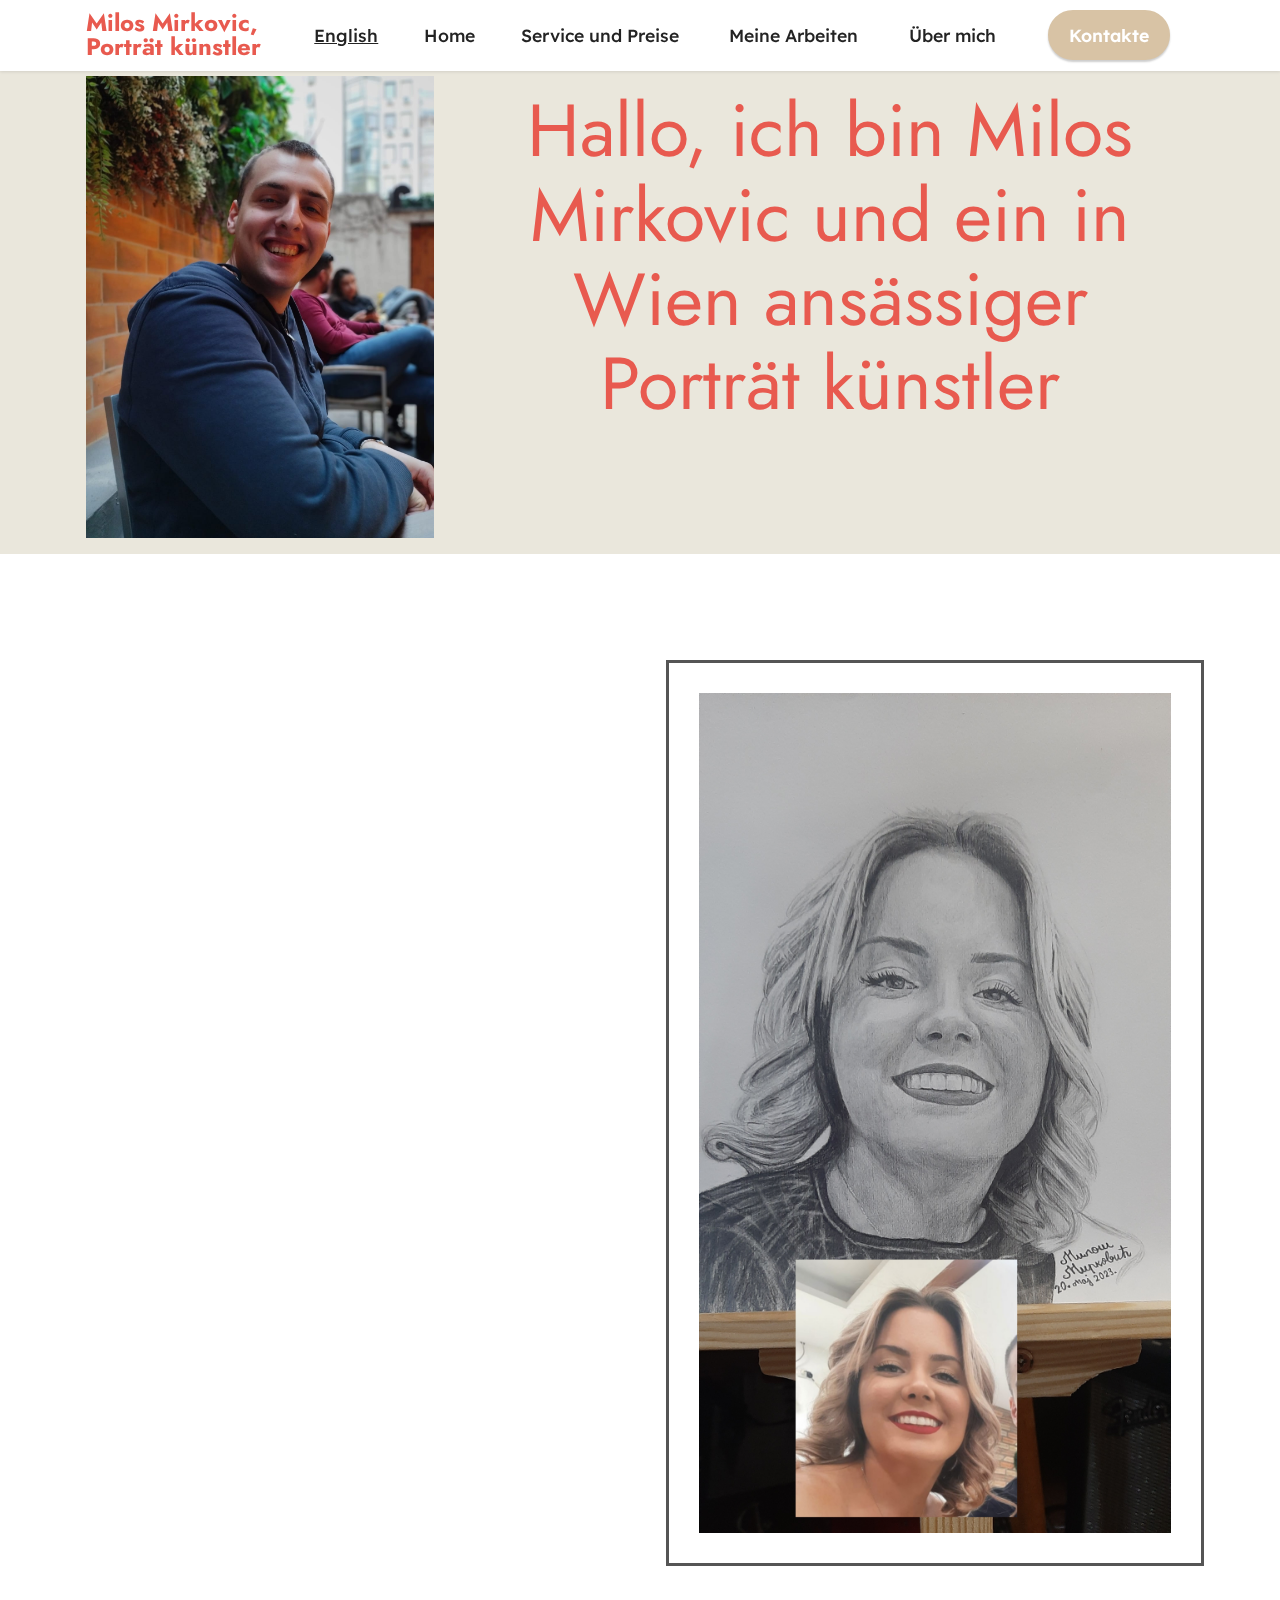
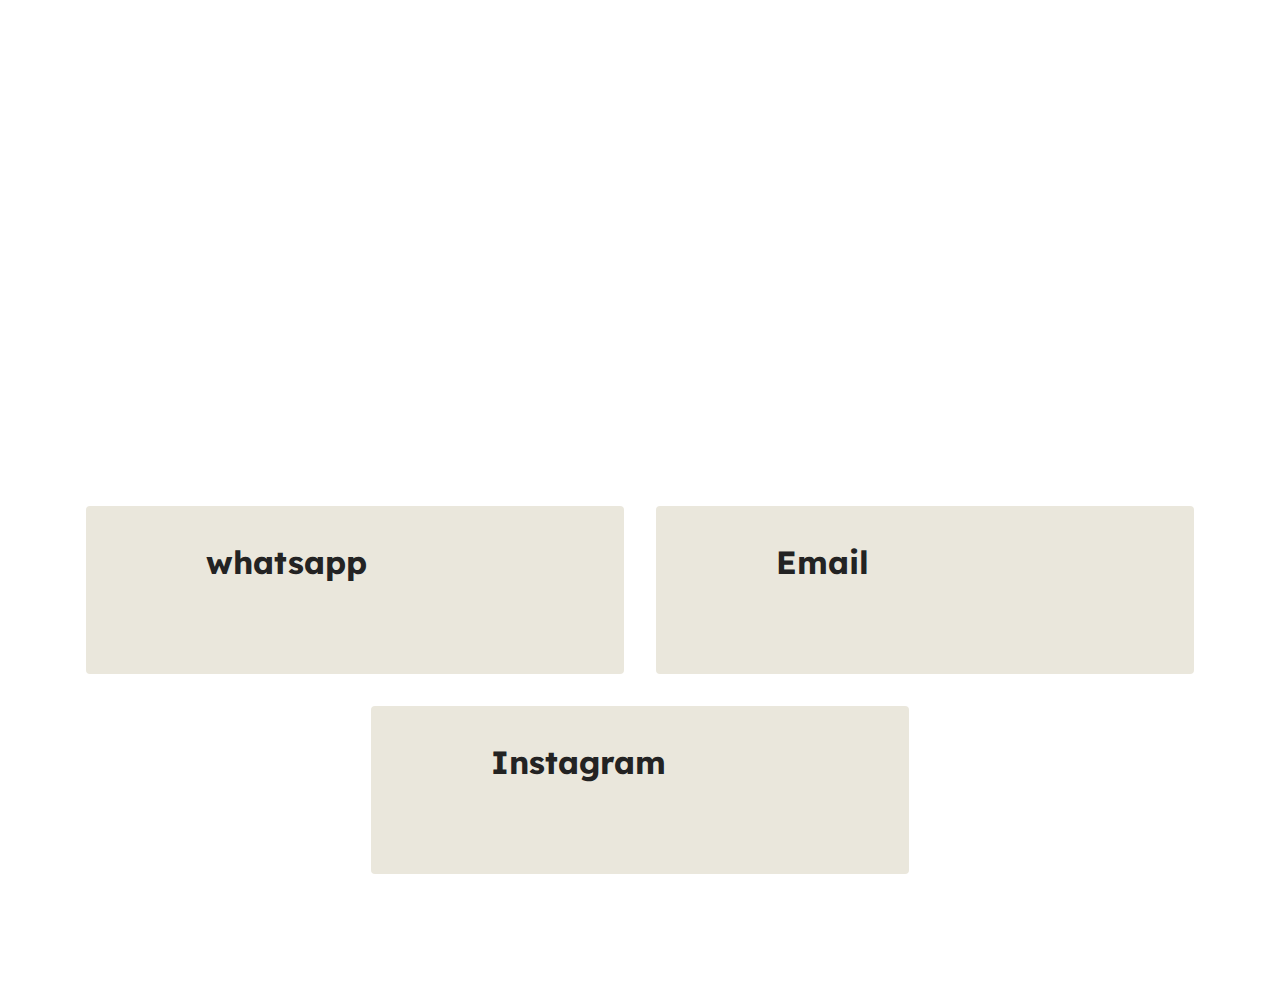
<file: index.html>
<!DOCTYPE html>
<html  >
<head>
  <!-- Site made with Mobirise Website Builder v5.8.4, https://mobirise.com -->
  <meta charset="UTF-8">
  <meta http-equiv="X-UA-Compatible" content="IE=edge">
  <meta name="generator" content="Mobirise v5.8.4, mobirise.com">
  <meta name="viewport" content="width=device-width, initial-scale=1, minimum-scale=1">
  <link rel="shortcut icon" href="assets/images/istockphoto-1008953554-612x612-128x128.png" type="image/x-icon">
  <meta name="description" content="">
  
  
  <title>Milos Portraits</title>
  <link rel="stylesheet" href="assets/web/assets/mobirise-icons2/mobirise2.css">
  <link rel="stylesheet" href="assets/bootstrap/css/bootstrap.min.css">
  <link rel="stylesheet" href="assets/bootstrap/css/bootstrap-grid.min.css">
  <link rel="stylesheet" href="assets/bootstrap/css/bootstrap-reboot.min.css">
  <link rel="stylesheet" href="assets/animatecss/animate.css">
  <link rel="stylesheet" href="assets/dropdown/css/style.css">
  <link rel="stylesheet" href="assets/socicon/css/styles.css">
  <link rel="stylesheet" href="assets/theme/css/style.css">
  <link rel="preload" href="https://fonts.googleapis.com/css?family=Jost:100,200,300,400,500,600,700,800,900,100i,200i,300i,400i,500i,600i,700i,800i,900i&display=swap" as="style" onload="this.onload=null;this.rel='stylesheet'">
  <noscript><link rel="stylesheet" href="https://fonts.googleapis.com/css?family=Jost:100,200,300,400,500,600,700,800,900,100i,200i,300i,400i,500i,600i,700i,800i,900i&display=swap"></noscript>
  <link rel="preload" href="https://fonts.googleapis.com/css?family=Lexend:100,200,300,400,500,600,700,800,900&display=swap" as="style" onload="this.onload=null;this.rel='stylesheet'">
  <noscript><link rel="stylesheet" href="https://fonts.googleapis.com/css?family=Lexend:100,200,300,400,500,600,700,800,900&display=swap"></noscript>
  <link rel="preload" as="style" href="assets/mobirise/css/mbr-additional.css"><link rel="stylesheet" href="assets/mobirise/css/mbr-additional.css" type="text/css">

  
  
  
</head><!-- Google tag (gtag.js) --><script async src="https://www.googletagmanager.com/gtag/js?id=G-HZN643NC78"></script>
<script>
  window.dataLayer = window.dataLayer || [];
  function gtag(){dataLayer.push(arguments);}
  gtag('js', new Date());

  gtag('config', 'G-HZN643NC78');
</script>
<body>
  
  <section data-bs-version="5.1" class="menu menu2 cid-sFF0ciwnEL" once="menu" id="menu2-0">
    
    <nav class="navbar navbar-dropdown navbar-fixed-top navbar-expand-lg">
        <div class="container">
            <div class="navbar-brand">
                
                <span class="navbar-caption-wrap"><a class="navbar-caption text-primary display-7" href="https://milosm2000.github.io/milos-portraits/">Milos Mirkovic, <br>Porträt künstler<br></a></span>
            </div>
            <button class="navbar-toggler" type="button" data-toggle="collapse" data-bs-toggle="collapse" data-target="#navbarSupportedContent" data-bs-target="#navbarSupportedContent" aria-controls="navbarNavAltMarkup" aria-expanded="false" aria-label="Toggle navigation">
                <div class="hamburger">
                    <span></span>
                    <span></span>
                    <span></span>
                    <span></span>
                </div>
            </button>
            <div class="collapse navbar-collapse" id="navbarSupportedContent">
                <ul class="navbar-nav nav-dropdown" data-app-modern-menu="true">
		    <li class="nav-item"><a class="nav-link link text-black text-primary display-4" href="https://milosm2000.github.io/milos-portraits-en/"><u>English</u></a></li>
		    <li class="nav-item"><a class="nav-link link text-black text-primary display-4" href="#top">Home</a></li>
                    <li class="nav-item"><a class="nav-link link text-black text-primary display-4" href="index.html#content5-8">Service und Preise&nbsp;<br></a>
                    </li><li class="nav-item"><a class="nav-link link text-black text-primary display-4" href="index.html#image4-7">Meine Arbeiten&nbsp;<br></a></li><li class="nav-item"><a class="nav-link link text-black text-primary display-4" href="index.html#image1-b">Über mich&nbsp;<br></a></li></ul>
                
                <div class="navbar-buttons mbr-section-btn"><a class="btn btn-secondary display-4" href="index.html#contacts2-8">
                        Kontakte</a></div>
            </div>
        </div>
    </nav>
</section>

	<script src='https://storage.ko-fi.com/cdn/scripts/overlay-widget.js'></script>
<script>
  kofiWidgetOverlay.draw('milosportraits', {
    'type': 'floating-chat',
    'floating-chat.donateButton.text': 'Donate',
    'floating-chat.donateButton.background-color': '#00b9fe',
    'floating-chat.donateButton.text-color': '#fff'
  });
</script>
	
	
<section data-bs-version="5.1" class="header11 cid-sFF0SGinka" id="header11-1">

    

    

    <div class="container">
        <div class="row justify-content-center">
            <div class="col-12 col-md-4 image-wrapper">
                <a href="index.html"><img class="w-100" src="assets/images/img-20230321-wa0011.jpg" alt="Mobirise Website Builder"></a>
            </div>
            <div class="col-12 col-md">
                <div class="text-wrapper text-center">
                    <h1 class="mbr-section-title mbr-fonts-style mb-3 display-1">
                        <strong>
</strong><div><span style="font-size: 73.6px;">Hallo, ich bin Milos Mirkovic und ein in Wien ansässiger Porträt künstler
</span></div><div><span style="font-size: 73.6px;"><br></span></div></h1>
                    
                    
                </div>
            </div>
        </div>
    </div>
</section>

<section data-bs-version="5.1" class="image4 cid-tBLTTgKUDF" id="image4-7">
    

  <!--gallery-->
   
    
<div class="container">
	 <div class="row">
	    <div class="col-12 col-lg-6">
                <div class="image-wrapper">
                    <a href="./gallery/20230520_154355.jpg"><img style="margin: 10px; padding: 30px; border: solid #555" src="./gallery/20230520_154355.jpg" alt="Mobirise Website Builder"></a>
                </div>
            </div>
        </div>
        <div class="row">
	    <div class="col-12 col-lg-6">
                <div class="image-wrapper">
                    <a href="./gallery/20230428_194440.jpg"><img style="margin: 10px; padding: 30px; border: solid #555" src="./gallery/20230428_194440.jpg" alt="Mobirise Website Builder"></a>
                </div>
            </div>
            <div class="col-12 col-lg-6">
                <div class="image-wrapper">
                    <a href="./gallery/IMG_20230419_155510_900.jpg"><img style="margin: 10px; padding: 30px; border: solid #555" src="./gallery/IMG_20230419_155510_900.jpg" alt="Mobirise Website Builder"></a>
                </div>
            </div>
        </div>
	
	 <div class="row">
      	     <div class="col-12 col-lg-6">
                 <div class="image-wrapper">
                     <a href="./gallery/3.jpg"><img style="margin: 10px; padding: 30px; border: solid #555" src="./gallery/3.jpg" alt="Mobirise Website Builder"></a>
                 </div>
             </div>
             <div class="col-12 col-lg-6">
                 <div class="image-wrapper">
                     <a href="./gallery/1.jpg"><img style="margin: 10px; padding: 30px; border: solid #555" src="./gallery/1.jpg" alt="Mobirise Website Builder"></a>
                 </div>
             </div>
         </div>
</div>
  
  <!--gallery-->
</section>

<section data-bs-version="5.1" class="content5 cid-tBMMXRjuVu" id="content5-8">
    
    <div class="container-fluid">
        <div class="row justify-content-center">
            <div class="col-md-12 col-lg-8">
                <h3 class="mbr-section-title mbr-fonts-style mb-4 display-2"><strong>Service und Preise</strong></h3>
                
		    <p class="mbr-text mbr-fonts-style display-7">
        <p class="mbr-text mbr-fonts-style display-7"><strong>**************</strong><br><strong>Eine Vorauszahlung von mindestens 10 Prozent ist erforderlich, der Rest wird bei Abholung des Porträts bezahlt.</strong><br><strong>**************</strong><br><strong>Vorauszahlung und Übergabe des Portraits können nur persönlich in Ottakring (16. Bezirk), Wien, Österreich erfolgen.</strong><br><strong>****************</strong><br><strong>Schreiben Sie mir, wenn Sie Fragen oder Anregungen haben.</strong><br><strong>Ich bin kein deutscher Muttersprachler, sorry wenn ich Rechtschreibfehler habe. Wenn Sie Englisch sprechen, können wir uns auf Englisch verständigen. 😅</strong></p>
    <p class="mbr-text mbr-fonts-style display-7"><strong>************</strong></p>
    <p class="mbr-text mbr-fonts-style display-7">&nbsp;</p>
    <p class="mbr-text mbr-fonts-style display-7">Möchten Sie jemandem ein originelles Geschenk machen?<br>Geben Sie ihm ein realistisches professionelles Porträt!</p>
    <p class="mbr-text mbr-fonts-style display-7">&nbsp;</p>
    <p class="mbr-text mbr-fonts-style display-7">Leistungen und Preise</p>
    <p class="mbr-text mbr-fonts-style display-7">&nbsp;</p>
    <p class="mbr-text mbr-fonts-style display-7">Ich zeichne realistische Porträts mit einem Graphitstift, basierend auf dem Foto, das Sie mir senden. Ich verwende hochwertiges Papier und Bleistifte.</p>
    <p class="mbr-text mbr-fonts-style display-7">&nbsp;</p>
    <p class="mbr-text mbr-fonts-style display-7">Wenn Sie sich entschieden haben, ein Porträt bei mir zu bestellen, ist hier der Ablauf:</p>
    <p class="mbr-text mbr-fonts-style display-7">&nbsp;</p>
    <p class="mbr-text mbr-fonts-style display-7">Ich brauche ein Referenzfoto des Gesichts der Person. <strong>Das Foto muss von guter Qualität sein, da der Realismus der Zeichnung davon abhängt.</strong></p>
    <p class="mbr-text mbr-fonts-style display-7">&nbsp;</p>
    <p class="mbr-text mbr-fonts-style display-7">Preise und Formate:</p>
    <p class="mbr-text mbr-fonts-style display-7">&nbsp;</p>
    <p class="mbr-text mbr-fonts-style display-7"><strong>- A5-Format (14,8 cm x 21 cm), eine Person - 110 EUR - bei zwei bestellen, beträgt der Preis 90 pro Stück !!!!</strong></p>
    <p class="mbr-text mbr-fonts-style display-7">&nbsp;</p>
    <p class="mbr-text mbr-fonts-style display-7"><strong>- A4-Format (21 cm x 29,7 cm), eine Person - 140 EUR - bei Bestellung von zwei Personen beträgt der Preis 110 pro Stück !!!!</strong></p>
    <p class="mbr-text mbr-fonts-style display-7">&nbsp;</p>
    <p class="mbr-text mbr-fonts-style display-7"><strong>- A3-Format (29,7 cm x 42 cm), eine Person - 180 EUR - bei zwei bestellen, beträgt der Preis 150 pro Stück !!!!</strong></p>
    <p class="mbr-text mbr-fonts-style display-7">&nbsp;</p>
    <p class="mbr-text mbr-fonts-style display-7">Bei mehr Zeichnungen können wir einen Rabatt vereinbaren.</p>
    <p class="mbr-text mbr-fonts-style display-7">&nbsp;</p>
    <p class="mbr-text mbr-fonts-style display-7">- Größere Papierformate oder Zeichnungen von mehr als einer Person können ebenfalls arrangiert werden, in diesem Fall wird der Preis auf der Grundlage Ihrer Anfrage berechnet.</p>
    <p class="mbr-text mbr-fonts-style display-7">&nbsp;</p>
    <p class="mbr-text mbr-fonts-style display-7"><strong>Die Produktionszeit beträgt maximal 4 Wochen.</strong></p>
    <p class="mbr-text mbr-fonts-style display-7">&nbsp;</p>
    <p class="mbr-text mbr-fonts-style display-7"><strong>Wenn wir nach der Kommunikation per WhatsApp/E-Mail einen Deal machen. Wir brauchen</strong><br><strong>zweimal persönlich treffen.</strong><br><strong>Einmal für die Vorauszahlung,</strong><br><strong>(danach beginnt die Produktionszeit) und dann einmal zur Übergabe der Zeichnung.</strong></p>
    <p class="mbr-text mbr-fonts-style display-7">&nbsp;</p>
    <p class="mbr-text mbr-fonts-style display-7">Bei Interesse schickt mir eine Nachricht mit dem Referenzfoto per whatsapp<br>(4368120840571) oder senden Sie mir eine E-Mail an mirkovic.milos007(at) gMail dot com und ich werde Sie bald kontaktieren.</p></div></div>
        </div>
    </div>
</section>

<section data-bs-version="5.1" class="image1 cid-sFF75ZhH2d" id="image1-b">
    

    

    <div class="container">
        <div class="row align-items-center">
            <div class="col-12 col-lg-6">
                <div class="image-wrapper">
                    <a href="index.html#image1-b"><img src="assets/images/whatsapp-image-2023-04-18-at-12.59.10-1256x1695.jpeg" alt="Mobirise Website Builder"></a>
                    
                </div>
            </div>
            <div class="col-12 col-lg">
                <div class="text-wrapper">
                    <h3 class="mbr-section-title mbr-fonts-style mb-3 display-2"><strong>Über mich</strong></h3>
                    <p class="mbr-text mbr-fonts-style display-7"><br>Hallo, ich bin ein 23-jähriger Informatikstudent mit Talent und Leidenschaft fürs Zeichnen. Ich zeichne und male seit frühester Kindheit. Vor meinem Informatikstudium war ich viele Jahre Mitglied des Ateliers „Atelje Az“ (https://ateljeaz.blogspot.com/) und habe an verschiedenen Kunstwettbewerben teilgenommen.&nbsp;<br></p>
                </div>
            </div>
        </div>
    </div>
</section>

<section data-bs-version="5.1" class="contacts2 cid-sFF3B84VW8" id="contacts2-8">
    <!---->
    
    
    <div class="container">
        <div class="mbr-section-head">
            <h3 class="mbr-section-title mbr-fonts-style align-center mb-0 display-2"><strong>Meine Kontakte
</strong><div><strong><br></strong></div></h3>
            <h4 class="mbr-section-subtitle mbr-fonts-style align-center mb-0 mt-2 display-5">Schreiben Sie mir auf WhatsApp oder Viber oder senden Sie mir eine E-Mail.
<div><br></div></h4>
        </div>
        <div class="row justify-content-center mt-4">
            <div class="card col-12 col-md-6">
                <div class="card-wrapper">
                    <div class="image-wrapper">
                        <a href="https://wa.me/4368120840571?text="><span class="mbr-iconfont socicon-whatsapp socicon"></span></a>
                    </div>
                    <div class="text-wrapper">
                        <h6 class="card-title mbr-fonts-style mb-1 display-5"><strong>whatsapp</strong></h6>
                        <p class="mbr-text mbr-fonts-style display-7">+43 681 20840571</p>
                    </div>
                </div>
            </div>
            <div class="card col-12 col-md-6">
                <div class="card-wrapper">
                    <div class="image-wrapper">
                        <a href="mailto:mirkovic.milos007@gmail.com"><span class="mbr-iconfont mobi-mbri-letter mobi-mbri"></span></a>
                    </div>
                    <div class="text-wrapper">
                        <h6 class="card-title mbr-fonts-style mb-1 display-5">
                            <strong>Email</strong>
                        </h6>
                        <p class="mbr-text mbr-fonts-style display-7">mirkovic.milos007(ät)gmail.com<br></p>
                    </div>
                </div>
            </div>
            <div class="card col-12 col-md-6">
                <div class="card-wrapper">
                    <div class="image-wrapper">
                        <a href="https://www.instagram.com/milosportrats/"><span class="mbr-iconfont socicon-instagram socicon"></span></a>
                    </div>
                    <div class="text-wrapper">
                        <h6 class="card-title mbr-fonts-style mb-1 display-5">
                            <strong>Instagram</strong></h6>
                        <p class="mbr-text mbr-fonts-style display-7">@milosportrats</p>
                    </div>
                </div>
            </div>
	    <!--
            <div class="card col-12 col-md-6">
    		<div class="card-wrapper">
        		<div class="text-wrapper">
                        	<h6 class="card-title mbr-fonts-style mb-1 display-5">
                            		<strong>Ko-Fi</strong></h6>
                        		<p class="mbr-text mbr-fonts-style display-7">Die Vorauszahlung erfolgt als Spende in Höhe von 5 EUR auf der Ko-Fi-Plattform <br>(Sie haben offiziell ein Porträt von mir bestellt, wenn Sie mir einen Kaffee kaufen 😎)</p>
                    		</div>
			<script type='text/javascript' src='https://storage.ko-fi.com/cdn/widget/Widget_2.js'></script>
        		<script type='text/javascript'>kofiwidget2.init('Support Me on Ko-fi', '#29abe0', 'B0B2KNK5A');kofiwidget2.draw();</script> 
   		</div>-->
</div>
        </div>
    </div>
</section>
  <script src="assets/bootstrap/js/bootstrap.bundle.min.js"></script>  <script src="assets/smoothscroll/smooth-scroll.js"></script>  <script src="assets/ytplayer/index.js"></script>  <script src="assets/dropdown/js/navbar-dropdown.js"></script>  <script src="assets/theme/js/script.js"></script>  
  
  
 <div id="scrollToTop" class="scrollToTop mbr-arrow-up"><a style="text-align: center;"><i class="mbr-arrow-up-icon mbr-arrow-up-icon-cm cm-icon cm-icon-smallarrow-up"></i></a></div>
    <input name="animation" type="hidden">
  </body>
</html>
</file>
<file: assets/web/assets/mobirise-icons2/mobirise2.css>
@font-face {
  font-family: 'Moririse2';
  font-display: swap;
  src:  url('mobirise2.eot?f2bix4');
  src:  url('mobirise2.eot?f2bix4#iefix') format('embedded-opentype'),
    url('mobirise2.ttf?f2bix4') format('truetype'),
    url('mobirise2.woff?f2bix4') format('woff'),
    url('mobirise2.svg?f2bix4#mobirise2') format('svg');
  font-weight: normal;
  font-style: normal;
}

[class^="mobi-"], [class*=" mobi-"] {
  /* use !important to prevent issues with browser extensions that change fonts */
  font-family: 'Moririse2' !important;
  speak: none;
  font-style: normal;
  font-weight: normal;
  font-variant: normal;
  text-transform: none;
  line-height: 1;

  /* Better Font Rendering =========== */
  -webkit-font-smoothing: antialiased;
  -moz-osx-font-smoothing: grayscale;
}

.mobi-mbri-add-submenu:before {
  content: "\e900";
}
.mobi-mbri-alert:before {
  content: "\e901";
}
.mobi-mbri-align-center:before {
  content: "\e902";
}
.mobi-mbri-align-justify:before {
  content: "\e903";
}
.mobi-mbri-align-left:before {
  content: "\e904";
}
.mobi-mbri-align-right:before {
  content: "\e905";
}
.mobi-mbri-android:before {
  content: "\e906";
}
.mobi-mbri-apple:before {
  content: "\e907";
}
.mobi-mbri-arrow-down:before {
  content: "\e908";
}
.mobi-mbri-arrow-next:before {
  content: "\e909";
}
.mobi-mbri-arrow-prev:before {
  content: "\e90a";
}
.mobi-mbri-arrow-up:before {
  content: "\e90b";
}
.mobi-mbri-bold:before {
  content: "\e90c";
}
.mobi-mbri-bookmark:before {
  content: "\e90d";
}
.mobi-mbri-bootstrap:before {
  content: "\e90e";
}
.mobi-mbri-briefcase:before {
  content: "\e90f";
}
.mobi-mbri-browse:before {
  content: "\e910";
}
.mobi-mbri-bulleted-list:before {
  content: "\e911";
}
.mobi-mbri-calendar:before {
  content: "\e912";
}
.mobi-mbri-camera:before {
  content: "\e913";
}
.mobi-mbri-cart-add:before {
  content: "\e914";
}
.mobi-mbri-cart-full:before {
  content: "\e915";
}
.mobi-mbri-cash:before {
  content: "\e916";
}
.mobi-mbri-change-style:before {
  content: "\e917";
}
.mobi-mbri-chat:before {
  content: "\e918";
}
.mobi-mbri-clock:before {
  content: "\e919";
}
.mobi-mbri-close:before {
  content: "\e91a";
}
.mobi-mbri-cloud:before {
  content: "\e91b";
}
.mobi-mbri-code:before {
  content: "\e91c";
}
.mobi-mbri-contact-form:before {
  content: "\e91d";
}
.mobi-mbri-credit-card:before {
  content: "\e91e";
}
.mobi-mbri-cursor-click:before {
  content: "\e91f";
}
.mobi-mbri-cust-feedback:before {
  content: "\e920";
}
.mobi-mbri-database:before {
  content: "\e921";
}
.mobi-mbri-delivery:before {
  content: "\e922";
}
.mobi-mbri-desktop:before {
  content: "\e923";
}
.mobi-mbri-devices:before {
  content: "\e924";
}
.mobi-mbri-down:before {
  content: "\e925";
}
.mobi-mbri-download-2:before {
  content: "\e926";
}
.mobi-mbri-download:before {
  content: "\e927";
}
.mobi-mbri-drag-n-drop-2:before {
  content: "\e928";
}
.mobi-mbri-drag-n-drop:before {
  content: "\e929";
}
.mobi-mbri-edit-2:before {
  content: "\e92a";
}
.mobi-mbri-edit:before {
  content: "\e92b";
}
.mobi-mbri-error:before {
  content: "\e92c";
}
.mobi-mbri-extension:before {
  content: "\e92d";
}
.mobi-mbri-features:before {
  content: "\e92e";
}
.mobi-mbri-file:before {
  content: "\e92f";
}
.mobi-mbri-flag:before {
  content: "\e930";
}
.mobi-mbri-folder:before {
  content: "\e931";
}
.mobi-mbri-gift:before {
  content: "\e932";
}
.mobi-mbri-github:before {
  content: "\e933";
}
.mobi-mbri-globe-2:before {
  content: "\e934";
}
.mobi-mbri-globe:before {
  content: "\e935";
}
.mobi-mbri-growing-chart:before {
  content: "\e936";
}
.mobi-mbri-hearth:before {
  content: "\e937";
}
.mobi-mbri-help:before {
  content: "\e938";
}
.mobi-mbri-home:before {
  content: "\e939";
}
.mobi-mbri-hot-cup:before {
  content: "\e93a";
}
.mobi-mbri-idea:before {
  content: "\e93b";
}
.mobi-mbri-image-gallery:before {
  content: "\e93c";
}
.mobi-mbri-image-slider:before {
  content: "\e93d";
}
.mobi-mbri-info:before {
  content: "\e93e";
}
.mobi-mbri-italic:before {
  content: "\e93f";
}
.mobi-mbri-key:before {
  content: "\e940";
}
.mobi-mbri-laptop:before {
  content: "\e941";
}
.mobi-mbri-layers:before {
  content: "\e942";
}
.mobi-mbri-left-right:before {
  content: "\e943";
}
.mobi-mbri-left:before {
  content: "\e944";
}
.mobi-mbri-letter:before {
  content: "\e945";
}
.mobi-mbri-like:before {
  content: "\e946";
}
.mobi-mbri-link:before {
  content: "\e947";
}
.mobi-mbri-lock:before {
  content: "\e948";
}
.mobi-mbri-login:before {
  content: "\e949";
}
.mobi-mbri-logout:before {
  content: "\e94a";
}
.mobi-mbri-magic-stick:before {
  content: "\e94b";
}
.mobi-mbri-map-pin:before {
  content: "\e94c";
}
.mobi-mbri-menu:before {
  content: "\e94d";
}
.mobi-mbri-mobile-2:before {
  content: "\e94e";
}
.mobi-mbri-mobile-horizontal:before {
  content: "\e94f";
}
.mobi-mbri-mobile:before {
  content: "\e950";
}
.mobi-mbri-mobirise:before {
  content: "\e951";
}
.mobi-mbri-more-horizontal:before {
  content: "\e952";
}
.mobi-mbri-more-vertical:before {
  content: "\e953";
}
.mobi-mbri-music:before {
  content: "\e954";
}
.mobi-mbri-new-file:before {
  content: "\e955";
}
.mobi-mbri-numbered-list:before {
  content: "\e956";
}
.mobi-mbri-opened-folder:before {
  content: "\e957";
}
.mobi-mbri-pages:before {
  content: "\e958";
}
.mobi-mbri-paper-plane:before {
  content: "\e959";
}
.mobi-mbri-paperclip:before {
  content: "\e95a";
}
.mobi-mbri-phone:before {
  content: "\e95b";
}
.mobi-mbri-photo:before {
  content: "\e95c";
}
.mobi-mbri-photos:before {
  content: "\e95d";
}
.mobi-mbri-pin:before {
  content: "\e95e";
}
.mobi-mbri-play:before {
  content: "\e95f";
}
.mobi-mbri-plus:before {
  content: "\e960";
}
.mobi-mbri-preview:before {
  content: "\e961";
}
.mobi-mbri-print:before {
  content: "\e962";
}
.mobi-mbri-protect:before {
  content: "\e963";
}
.mobi-mbri-question:before {
  content: "\e964";
}
.mobi-mbri-quote-left:before {
  content: "\e965";
}
.mobi-mbri-quote-right:before {
  content: "\e966";
}
.mobi-mbri-redo:before {
  content: "\e967";
}
.mobi-mbri-refresh:before {
  content: "\e968";
}
.mobi-mbri-responsive-2:before {
  content: "\e969";
}
.mobi-mbri-responsive:before {
  content: "\e96a";
}
.mobi-mbri-right:before {
  content: "\e96b";
}
.mobi-mbri-rocket:before {
  content: "\e96c";
}
.mobi-mbri-sad-face:before {
  content: "\e96d";
}
.mobi-mbri-sale:before {
  content: "\e96e";
}
.mobi-mbri-save:before {
  content: "\e96f";
}
.mobi-mbri-search:before {
  content: "\e970";
}
.mobi-mbri-setting-2:before {
  content: "\e971";
}
.mobi-mbri-setting-3:before {
  content: "\e972";
}
.mobi-mbri-setting:before {
  content: "\e973";
}
.mobi-mbri-share:before {
  content: "\e974";
}
.mobi-mbri-shopping-bag:before {
  content: "\e975";
}
.mobi-mbri-shopping-basket:before {
  content: "\e976";
}
.mobi-mbri-shopping-cart:before {
  content: "\e977";
}
.mobi-mbri-sites:before {
  content: "\e978";
}
.mobi-mbri-smile-face:before {
  content: "\e979";
}
.mobi-mbri-speed:before {
  content: "\e97a";
}
.mobi-mbri-star:before {
  content: "\e97b";
}
.mobi-mbri-success:before {
  content: "\e97c";
}
.mobi-mbri-sun:before {
  content: "\e97d";
}
.mobi-mbri-sun2:before {
  content: "\e97e";
}
.mobi-mbri-tablet-vertical:before {
  content: "\e97f";
}
.mobi-mbri-tablet:before {
  content: "\e980";
}
.mobi-mbri-target:before {
  content: "\e981";
}
.mobi-mbri-timer:before {
  content: "\e982";
}
.mobi-mbri-to-ftp:before {
  content: "\e983";
}
.mobi-mbri-to-local-drive:before {
  content: "\e984";
}
.mobi-mbri-touch-swipe:before {
  content: "\e985";
}
.mobi-mbri-touch:before {
  content: "\e986";
}
.mobi-mbri-trash:before {
  content: "\e987";
}
.mobi-mbri-underline:before {
  content: "\e988";
}
.mobi-mbri-undo:before {
  content: "\e989";
}
.mobi-mbri-unlink:before {
  content: "\e98a";
}
.mobi-mbri-unlock:before {
  content: "\e98b";
}
.mobi-mbri-up-down:before {
  content: "\e98c";
}
.mobi-mbri-up:before {
  content: "\e98d";
}
.mobi-mbri-update:before {
  content: "\e98e";
}
.mobi-mbri-upload-2:before {
  content: "\e98f";
}
.mobi-mbri-upload:before {
  content: "\e990";
}
.mobi-mbri-user-2:before {
  content: "\e991";
}
.mobi-mbri-user:before {
  content: "\e992";
}
.mobi-mbri-users:before {
  content: "\e993";
}
.mobi-mbri-video-play:before {
  content: "\e994";
}
.mobi-mbri-video:before {
  content: "\e995";
}
.mobi-mbri-watch:before {
  content: "\e996";
}
.mobi-mbri-website-theme-2:before {
  content: "\e997";
}
.mobi-mbri-website-theme:before {
  content: "\e998";
}
.mobi-mbri-wifi:before {
  content: "\e999";
}
.mobi-mbri-windows:before {
  content: "\e99a";
}
.mobi-mbri-zoom-in:before {
  content: "\e99b";
}
.mobi-mbri-zoom-out:before {
  content: "\e99c";
}
</file>
<file: assets/dropdown/css/style.css>
.navbar-dropdown {
  left: 0;
  padding: 0;
  position: absolute;
  right: 0;
  top: 0;
  transition: all 0.45s ease;
  z-index: 1030;
  background: #282828; }
  .navbar-dropdown .navbar-logo {
    margin-right: 0.8rem;
    transition: margin 0.3s ease-in-out;
    vertical-align: middle; }
    .navbar-dropdown .navbar-logo img {
      height: 3.125rem;
      transition: all 0.3s ease-in-out; }
    .navbar-dropdown .navbar-logo.mbr-iconfont {
      font-size: 3.125rem;
      line-height: 3.125rem; }
  .navbar-dropdown .navbar-caption {
    font-weight: 700;
    white-space: normal;
    vertical-align: -4px;
    line-height: 3.125rem !important; }
    .navbar-dropdown .navbar-caption, .navbar-dropdown .navbar-caption:hover {
      color: inherit;
      text-decoration: none; }
  .navbar-dropdown .mbr-iconfont + .navbar-caption {
    vertical-align: -1px; }
  .navbar-dropdown.navbar-fixed-top {
    position: fixed; }
  .navbar-dropdown .navbar-brand span {
    vertical-align: -4px; }
  .navbar-dropdown.bg-color.transparent {
    background: none; }
  .navbar-dropdown.navbar-short .navbar-brand {
    padding: 0.625rem 0; }
    .navbar-dropdown.navbar-short .navbar-brand span {
      vertical-align: -1px; }
  .navbar-dropdown.navbar-short .navbar-caption {
    line-height: 2.375rem !important;
    vertical-align: -2px; }
  .navbar-dropdown.navbar-short .navbar-logo {
    margin-right: 0.5rem; }
    .navbar-dropdown.navbar-short .navbar-logo img {
      height: 2.375rem; }
    .navbar-dropdown.navbar-short .navbar-logo.mbr-iconfont {
      font-size: 2.375rem;
      line-height: 2.375rem; }
  .navbar-dropdown.navbar-short .mbr-table-cell {
    height: 3.625rem; }
  .navbar-dropdown .navbar-close {
    left: 0.6875rem;
    position: fixed;
    top: 0.75rem;
    z-index: 1000; }
  .navbar-dropdown .hamburger-icon {
    content: "";
    display: inline-block;
    vertical-align: middle;
    width: 16px;
    -webkit-box-shadow: 0 -6px 0 1px #282828,0 0 0 1px #282828,0 6px 0 1px #282828;
    -moz-box-shadow: 0 -6px 0 1px #282828,0 0 0 1px #282828,0 6px 0 1px #282828;
    box-shadow: 0 -6px 0 1px #282828,0 0 0 1px #282828,0 6px 0 1px #282828; }

.dropdown-menu .dropdown-toggle[data-toggle="dropdown-submenu"]::after {
  border-bottom: 0.35em solid transparent;
  border-left: 0.35em solid;
  border-right: 0;
  border-top: 0.35em solid transparent;
  margin-left: 0.3rem; }

.dropdown-menu .dropdown-item:focus {
  outline: 0; }

.nav-dropdown {
  font-size: 0.75rem;
  font-weight: 500;
  height: auto !important; }
  .nav-dropdown .nav-btn {
    padding-left: 1rem; }
  .nav-dropdown .link {
    margin: .667em 1.667em;
    font-weight: 500;
    padding: 0;
    transition: color .2s ease-in-out; }
    .nav-dropdown .link.dropdown-toggle {
      margin-right: 2.583em; }
      .nav-dropdown .link.dropdown-toggle::after {
        margin-left: .25rem;
        border-top: 0.35em solid;
        border-right: 0.35em solid transparent;
        border-left: 0.35em solid transparent;
        border-bottom: 0; }
      .nav-dropdown .link.dropdown-toggle[aria-expanded="true"] {
        margin: 0;
        padding: 0.667em 3.263em  0.667em 1.667em; }
  .nav-dropdown .link::after,
  .nav-dropdown .dropdown-item::after {
    color: inherit; }
  .nav-dropdown .btn {
    font-size: 0.75rem;
    font-weight: 700;
    letter-spacing: 0;
    margin-bottom: 0;
    padding-left: 1.25rem;
    padding-right: 1.25rem; }
  .nav-dropdown .dropdown-menu {
    border-radius: 0;
    border: 0;
    left: 0;
    margin: 0;
    padding-bottom: 1.25rem;
    padding-top: 1.25rem;
    position: relative; }
  .nav-dropdown .dropdown-submenu {
    margin-left: 0.125rem;
    top: 0; }
  .nav-dropdown .dropdown-item {
    font-weight: 500;
    line-height: 2;
    padding: 0.3846em 4.615em 0.3846em 1.5385em;
    position: relative;
    transition: color .2s ease-in-out, background-color .2s ease-in-out; }
    .nav-dropdown .dropdown-item::after {
      margin-top: -0.3077em;
      position: absolute;
      right: 1.1538em;
      top: 50%; }
    .nav-dropdown .dropdown-item:focus, .nav-dropdown .dropdown-item:hover {
      background: none; }

@media (max-width: 767px) {
  .nav-dropdown.navbar-toggleable-sm {
    bottom: 0;
    display: none;
    left: 0;
    overflow-x: hidden;
    position: fixed;
    top: 0;
    transform: translateX(-100%);
    -ms-transform: translateX(-100%);
    -webkit-transform: translateX(-100%);
    width: 18.75rem;
    z-index: 999; } }
.nav-dropdown.navbar-toggleable-xl {
  bottom: 0;
  display: none;
  left: 0;
  overflow-x: hidden;
  position: fixed;
  top: 0;
  transform: translateX(-100%);
  -ms-transform: translateX(-100%);
  -webkit-transform: translateX(-100%);
  width: 18.75rem;
  z-index: 999; }

.nav-dropdown-sm {
  display: block !important;
  overflow-x: hidden;
  overflow: auto;
  padding-top: 3.875rem; }
  .nav-dropdown-sm::after {
    content: "";
    display: block;
    height: 3rem;
    width: 100%; }
  .nav-dropdown-sm.collapse.in ~ .navbar-close {
    display: block !important; }
  .nav-dropdown-sm.collapsing, .nav-dropdown-sm.collapse.in {
    transform: translateX(0);
    -ms-transform: translateX(0);
    -webkit-transform: translateX(0);
    transition: all 0.25s ease-out;
    -webkit-transition: all 0.25s ease-out;
    background: #282828; }
  .nav-dropdown-sm.collapsing[aria-expanded="false"] {
    transform: translateX(-100%);
    -ms-transform: translateX(-100%);
    -webkit-transform: translateX(-100%); }
  .nav-dropdown-sm .nav-item {
    display: block;
    margin-left: 0 !important;
    padding-left: 0; }
  .nav-dropdown-sm .link,
  .nav-dropdown-sm .dropdown-item {
    border-top: 1px dotted rgba(255, 255, 255, 0.1);
    font-size: 0.8125rem;
    line-height: 1.6;
    margin: 0 !important;
    padding: 0.875rem 2.4rem 0.875rem 1.5625rem !important;
    position: relative;
    white-space: normal; }
    .nav-dropdown-sm .link:focus, .nav-dropdown-sm .link:hover,
    .nav-dropdown-sm .dropdown-item:focus,
    .nav-dropdown-sm .dropdown-item:hover {
      background: rgba(0, 0, 0, 0.2) !important;
      color: #c0a375; }
  .nav-dropdown-sm .nav-btn {
    position: relative;
    padding: 1.5625rem 1.5625rem 0 1.5625rem; }
    .nav-dropdown-sm .nav-btn::before {
      border-top: 1px dotted rgba(255, 255, 255, 0.1);
      content: "";
      left: 0;
      position: absolute;
      top: 0;
      width: 100%; }
    .nav-dropdown-sm .nav-btn + .nav-btn {
      padding-top: 0.625rem; }
      .nav-dropdown-sm .nav-btn + .nav-btn::before {
        display: none; }
  .nav-dropdown-sm .btn {
    padding: 0.625rem 0; }
  .nav-dropdown-sm .dropdown-toggle[data-toggle="dropdown-submenu"]::after {
    margin-left: .25rem;
    border-top: 0.35em solid;
    border-right: 0.35em solid transparent;
    border-left: 0.35em solid transparent;
    border-bottom: 0; }
  .nav-dropdown-sm .dropdown-toggle[data-toggle="dropdown-submenu"][aria-expanded="true"]::after {
    border-top: 0;
    border-right: 0.35em solid transparent;
    border-left: 0.35em solid transparent;
    border-bottom: 0.35em solid; }
  .nav-dropdown-sm .dropdown-menu {
    margin: 0;
    padding: 0;
    position: relative;
    top: 0;
    left: 0;
    width: 100%;
    border: 0;
    float: none;
    border-radius: 0;
    background: none; }
  .nav-dropdown-sm .dropdown-submenu {
    left: 100%;
    margin-left: 0.125rem;
    margin-top: -1.25rem;
    top: 0; }

.navbar-toggleable-sm .nav-dropdown .dropdown-menu {
  position: absolute; }

.navbar-toggleable-sm .nav-dropdown .dropdown-submenu {
  left: 100%;
  margin-left: 0.125rem;
  margin-top: -1.25rem;
  top: 0; }

.navbar-toggleable-sm.opened .nav-dropdown .dropdown-menu {
  position: relative; }

.navbar-toggleable-sm.opened .nav-dropdown .dropdown-submenu {
  left: 0;
  margin-left: 00rem;
  margin-top: 0rem;
  top: 0; }

.is-builder .nav-dropdown.collapsing {
  transition: none !important; }
</file>
<file: assets/socicon/css/styles.css>
@charset "UTF-8";

@font-face {
  font-family: 'Socicon';
  src:  url('../fonts/socicon.eot');
  src:  url('../fonts/socicon.eot?#iefix') format('embedded-opentype'),
    url('../fonts/socicon.woff2') format('woff2'),
    url('../fonts/socicon.ttf') format('truetype'),
    url('../fonts/socicon.woff') format('woff'),
    url('../fonts/socicon.svg#socicon') format('svg');
  font-weight: normal;
  font-style: normal;
  font-display: swap;
}

[data-icon]:before {
  font-family: "socicon" !important;
  content: attr(data-icon);
  font-style: normal !important;
  font-weight: normal !important;
  font-variant: normal !important;
  text-transform: none !important;
  speak: none;
  line-height: 1;
  -webkit-font-smoothing: antialiased;
  -moz-osx-font-smoothing: grayscale;
}

[class^="socicon-"], [class*=" socicon-"] {
  /* use !important to prevent issues with browser extensions that change fonts */
  font-family: 'Socicon' !important;
  speak: none;
  font-style: normal;
  font-weight: normal;
  font-variant: normal;
  text-transform: none;
  line-height: 1;

  /* Better Font Rendering =========== */
  -webkit-font-smoothing: antialiased;
  -moz-osx-font-smoothing: grayscale;
}

.socicon-eitaa:before {
  content: "\e97c";
}
.socicon-soroush:before {
  content: "\e97d";
}
.socicon-bale:before {
  content: "\e97e";
}
.socicon-zazzle:before {
  content: "\e97b";
}
.socicon-society6:before {
  content: "\e97a";
}
.socicon-redbubble:before {
  content: "\e979";
}
.socicon-avvo:before {
  content: "\e978";
}
.socicon-stitcher:before {
  content: "\e977";
}
.socicon-googlehangouts:before {
  content: "\e974";
}
.socicon-dlive:before {
  content: "\e975";
}
.socicon-vsco:before {
  content: "\e976";
}
.socicon-flipboard:before {
  content: "\e973";
}
.socicon-ubuntu:before {
  content: "\e958";
}
.socicon-artstation:before {
  content: "\e959";
}
.socicon-invision:before {
  content: "\e95a";
}
.socicon-torial:before {
  content: "\e95b";
}
.socicon-collectorz:before {
  content: "\e95c";
}
.socicon-seenthis:before {
  content: "\e95d";
}
.socicon-googleplaymusic:before {
  content: "\e95e";
}
.socicon-debian:before {
  content: "\e95f";
}
.socicon-filmfreeway:before {
  content: "\e960";
}
.socicon-gnome:before {
  content: "\e961";
}
.socicon-itchio:before {
  content: "\e962";
}
.socicon-jamendo:before {
  content: "\e963";
}
.socicon-mix:before {
  content: "\e964";
}
.socicon-sharepoint:before {
  content: "\e965";
}
.socicon-tinder:before {
  content: "\e966";
}
.socicon-windguru:before {
  content: "\e967";
}
.socicon-cdbaby:before {
  content: "\e968";
}
.socicon-elementaryos:before {
  content: "\e969";
}
.socicon-stage32:before {
  content: "\e96a";
}
.socicon-tiktok:before {
  content: "\e96b";
}
.socicon-gitter:before {
  content: "\e96c";
}
.socicon-letterboxd:before {
  content: "\e96d";
}
.socicon-threema:before {
  content: "\e96e";
}
.socicon-splice:before {
  content: "\e96f";
}
.socicon-metapop:before {
  content: "\e970";
}
.socicon-naver:before {
  content: "\e971";
}
.socicon-remote:before {
  content: "\e972";
}
.socicon-internet:before {
  content: "\e957";
}
.socicon-moddb:before {
  content: "\e94b";
}
.socicon-indiedb:before {
  content: "\e94c";
}
.socicon-traxsource:before {
  content: "\e94d";
}
.socicon-gamefor:before {
  content: "\e94e";
}
.socicon-pixiv:before {
  content: "\e94f";
}
.socicon-myanimelist:before {
  content: "\e950";
}
.socicon-blackberry:before {
  content: "\e951";
}
.socicon-wickr:before {
  content: "\e952";
}
.socicon-spip:before {
  content: "\e953";
}
.socicon-napster:before {
  content: "\e954";
}
.socicon-beatport:before {
  content: "\e955";
}
.socicon-hackerone:before {
  content: "\e956";
}
.socicon-hackernews:before {
  content: "\e946";
}
.socicon-smashwords:before {
  content: "\e947";
}
.socicon-kobo:before {
  content: "\e948";
}
.socicon-bookbub:before {
  content: "\e949";
}
.socicon-mailru:before {
  content: "\e94a";
}
.socicon-gitlab:before {
  content: "\e945";
}
.socicon-instructables:before {
  content: "\e944";
}
.socicon-portfolio:before {
  content: "\e943";
}
.socicon-codered:before {
  content: "\e940";
}
.socicon-origin:before {
  content: "\e941";
}
.socicon-nextdoor:before {
  content: "\e942";
}
.socicon-udemy:before {
  content: "\e93f";
}
.socicon-livemaster:before {
  content: "\e93e";
}
.socicon-crunchbase:before {
  content: "\e93b";
}
.socicon-homefy:before {
  content: "\e93c";
}
.socicon-calendly:before {
  content: "\e93d";
}
.socicon-realtor:before {
  content: "\e90f";
}
.socicon-tidal:before {
  content: "\e910";
}
.socicon-qobuz:before {
  content: "\e911";
}
.socicon-natgeo:before {
  content: "\e912";
}
.socicon-mastodon:before {
  content: "\e913";
}
.socicon-unsplash:before {
  content: "\e914";
}
.socicon-homeadvisor:before {
  content: "\e915";
}
.socicon-angieslist:before {
  content: "\e916";
}
.socicon-codepen:before {
  content: "\e917";
}
.socicon-slack:before {
  content: "\e918";
}
.socicon-openaigym:before {
  content: "\e919";
}
.socicon-logmein:before {
  content: "\e91a";
}
.socicon-fiverr:before {
  content: "\e91b";
}
.socicon-gotomeeting:before {
  content: "\e91c";
}
.socicon-aliexpress:before {
  content: "\e91d";
}
.socicon-guru:before {
  content: "\e91e";
}
.socicon-appstore:before {
  content: "\e91f";
}
.socicon-homes:before {
  content: "\e920";
}
.socicon-zoom:before {
  content: "\e921";
}
.socicon-alibaba:before {
  content: "\e922";
}
.socicon-craigslist:before {
  content: "\e923";
}
.socicon-wix:before {
  content: "\e924";
}
.socicon-redfin:before {
  content: "\e925";
}
.socicon-googlecalendar:before {
  content: "\e926";
}
.socicon-shopify:before {
  content: "\e927";
}
.socicon-freelancer:before {
  content: "\e928";
}
.socicon-seedrs:before {
  content: "\e929";
}
.socicon-bing:before {
  content: "\e92a";
}
.socicon-doodle:before {
  content: "\e92b";
}
.socicon-bonanza:before {
  content: "\e92c";
}
.socicon-squarespace:before {
  content: "\e92d";
}
.socicon-toptal:before {
  content: "\e92e";
}
.socicon-gust:before {
  content: "\e92f";
}
.socicon-ask:before {
  content: "\e930";
}
.socicon-trulia:before {
  content: "\e931";
}
.socicon-loomly:before {
  content: "\e932";
}
.socicon-ghost:before {
  content: "\e933";
}
.socicon-upwork:before {
  content: "\e934";
}
.socicon-fundable:before {
  content: "\e935";
}
.socicon-booking:before {
  content: "\e936";
}
.socicon-googlemaps:before {
  content: "\e937";
}
.socicon-zillow:before {
  content: "\e938";
}
.socicon-niconico:before {
  content: "\e939";
}
.socicon-toneden:before {
  content: "\e93a";
}
.socicon-augment:before {
  content: "\e908";
}
.socicon-bitbucket:before {
  content: "\e909";
}
.socicon-fyuse:before {
  content: "\e90a";
}
.socicon-yt-gaming:before {
  content: "\e90b";
}
.socicon-sketchfab:before {
  content: "\e90c";
}
.socicon-mobcrush:before {
  content: "\e90d";
}
.socicon-microsoft:before {
  content: "\e90e";
}
.socicon-pandora:before {
  content: "\e907";
}
.socicon-messenger:before {
  content: "\e906";
}
.socicon-gamewisp:before {
  content: "\e905";
}
.socicon-bloglovin:before {
  content: "\e904";
}
.socicon-tunein:before {
  content: "\e903";
}
.socicon-gamejolt:before {
  content: "\e901";
}
.socicon-trello:before {
  content: "\e902";
}
.socicon-spreadshirt:before {
  content: "\e900";
}
.socicon-500px:before {
  content: "\e000";
}
.socicon-8tracks:before {
  content: "\e001";
}
.socicon-airbnb:before {
  content: "\e002";
}
.socicon-alliance:before {
  content: "\e003";
}
.socicon-amazon:before {
  content: "\e004";
}
.socicon-amplement:before {
  content: "\e005";
}
.socicon-android:before {
  content: "\e006";
}
.socicon-angellist:before {
  content: "\e007";
}
.socicon-apple:before {
  content: "\e008";
}
.socicon-appnet:before {
  content: "\e009";
}
.socicon-baidu:before {
  content: "\e00a";
}
.socicon-bandcamp:before {
  content: "\e00b";
}
.socicon-battlenet:before {
  content: "\e00c";
}
.socicon-mixer:before {
  content: "\e00d";
}
.socicon-bebee:before {
  content: "\e00e";
}
.socicon-bebo:before {
  content: "\e00f";
}
.socicon-behance:before {
  content: "\e010";
}
.socicon-blizzard:before {
  content: "\e011";
}
.socicon-blogger:before {
  content: "\e012";
}
.socicon-buffer:before {
  content: "\e013";
}
.socicon-chrome:before {
  content: "\e014";
}
.socicon-coderwall:before {
  content: "\e015";
}
.socicon-curse:before {
  content: "\e016";
}
.socicon-dailymotion:before {
  content: "\e017";
}
.socicon-deezer:before {
  content: "\e018";
}
.socicon-delicious:before {
  content: "\e019";
}
.socicon-deviantart:before {
  content: "\e01a";
}
.socicon-diablo:before {
  content: "\e01b";
}
.socicon-digg:before {
  content: "\e01c";
}
.socicon-discord:before {
  content: "\e01d";
}
.socicon-disqus:before {
  content: "\e01e";
}
.socicon-douban:before {
  content: "\e01f";
}
.socicon-draugiem:before {
  content: "\e020";
}
.socicon-dribbble:before {
  content: "\e021";
}
.socicon-drupal:before {
  content: "\e022";
}
.socicon-ebay:before {
  content: "\e023";
}
.socicon-ello:before {
  content: "\e024";
}
.socicon-endomodo:before {
  content: "\e025";
}
.socicon-envato:before {
  content: "\e026";
}
.socicon-etsy:before {
  content: "\e027";
}
.socicon-facebook:before {
  content: "\e028";
}
.socicon-feedburner:before {
  content: "\e029";
}
.socicon-filmweb:before {
  content: "\e02a";
}
.socicon-firefox:before {
  content: "\e02b";
}
.socicon-flattr:before {
  content: "\e02c";
}
.socicon-flickr:before {
  content: "\e02d";
}
.socicon-formulr:before {
  content: "\e02e";
}
.socicon-forrst:before {
  content: "\e02f";
}
.socicon-foursquare:before {
  content: "\e030";
}
.socicon-friendfeed:before {
  content: "\e031";
}
.socicon-github:before {
  content: "\e032";
}
.socicon-goodreads:before {
  content: "\e033";
}
.socicon-google:before {
  content: "\e034";
}
.socicon-googlescholar:before {
  content: "\e035";
}
.socicon-googlegroups:before {
  content: "\e036";
}
.socicon-googlephotos:before {
  content: "\e037";
}
.socicon-googleplus:before {
  content: "\e038";
}
.socicon-grooveshark:before {
  content: "\e039";
}
.socicon-hackerrank:before {
  content: "\e03a";
}
.socicon-hearthstone:before {
  content: "\e03b";
}
.socicon-hellocoton:before {
  content: "\e03c";
}
.socicon-heroes:before {
  content: "\e03d";
}
.socicon-smashcast:before {
  content: "\e03e";
}
.socicon-horde:before {
  content: "\e03f";
}
.socicon-houzz:before {
  content: "\e040";
}
.socicon-icq:before {
  content: "\e041";
}
.socicon-identica:before {
  content: "\e042";
}
.socicon-imdb:before {
  content: "\e043";
}
.socicon-instagram:before {
  content: "\e044";
}
.socicon-issuu:before {
  content: "\e045";
}
.socicon-istock:before {
  content: "\e046";
}
.socicon-itunes:before {
  content: "\e047";
}
.socicon-keybase:before {
  content: "\e048";
}
.socicon-lanyrd:before {
  content: "\e049";
}
.socicon-lastfm:before {
  content: "\e04a";
}
.socicon-line:before {
  content: "\e04b";
}
.socicon-linkedin:before {
  content: "\e04c";
}
.socicon-livejournal:before {
  content: "\e04d";
}
.socicon-lyft:before {
  content: "\e04e";
}
.socicon-macos:before {
  content: "\e04f";
}
.socicon-mail:before {
  content: "\e050";
}
.socicon-medium:before {
  content: "\e051";
}
.socicon-meetup:before {
  content: "\e052";
}
.socicon-mixcloud:before {
  content: "\e053";
}
.socicon-modelmayhem:before {
  content: "\e054";
}
.socicon-mumble:before {
  content: "\e055";
}
.socicon-myspace:before {
  content: "\e056";
}
.socicon-newsvine:before {
  content: "\e057";
}
.socicon-nintendo:before {
  content: "\e058";
}
.socicon-npm:before {
  content: "\e059";
}
.socicon-odnoklassniki:before {
  content: "\e05a";
}
.socicon-openid:before {
  content: "\e05b";
}
.socicon-opera:before {
  content: "\e05c";
}
.socicon-outlook:before {
  content: "\e05d";
}
.socicon-overwatch:before {
  content: "\e05e";
}
.socicon-patreon:before {
  content: "\e05f";
}
.socicon-paypal:before {
  content: "\e060";
}
.socicon-periscope:before {
  content: "\e061";
}
.socicon-persona:before {
  content: "\e062";
}
.socicon-pinterest:before {
  content: "\e063";
}
.socicon-play:before {
  content: "\e064";
}
.socicon-player:before {
  content: "\e065";
}
.socicon-playstation:before {
  content: "\e066";
}
.socicon-pocket:before {
  content: "\e067";
}
.socicon-qq:before {
  content: "\e068";
}
.socicon-quora:before {
  content: "\e069";
}
.socicon-raidcall:before {
  content: "\e06a";
}
.socicon-ravelry:before {
  content: "\e06b";
}
.socicon-reddit:before {
  content: "\e06c";
}
.socicon-renren:before {
  content: "\e06d";
}
.socicon-researchgate:before {
  content: "\e06e";
}
.socicon-residentadvisor:before {
  content: "\e06f";
}
.socicon-reverbnation:before {
  content: "\e070";
}
.socicon-rss:before {
  content: "\e071";
}
.socicon-sharethis:before {
  content: "\e072";
}
.socicon-skype:before {
  content: "\e073";
}
.socicon-slideshare:before {
  content: "\e074";
}
.socicon-smugmug:before {
  content: "\e075";
}
.socicon-snapchat:before {
  content: "\e076";
}
.socicon-songkick:before {
  content: "\e077";
}
.socicon-soundcloud:before {
  content: "\e078";
}
.socicon-spotify:before {
  content: "\e079";
}
.socicon-stackexchange:before {
  content: "\e07a";
}
.socicon-stackoverflow:before {
  content: "\e07b";
}
.socicon-starcraft:before {
  content: "\e07c";
}
.socicon-stayfriends:before {
  content: "\e07d";
}
.socicon-steam:before {
  content: "\e07e";
}
.socicon-storehouse:before {
  content: "\e07f";
}
.socicon-strava:before {
  content: "\e080";
}
.socicon-streamjar:before {
  content: "\e081";
}
.socicon-stumbleupon:before {
  content: "\e082";
}
.socicon-swarm:before {
  content: "\e083";
}
.socicon-teamspeak:before {
  content: "\e084";
}
.socicon-teamviewer:before {
  content: "\e085";
}
.socicon-technorati:before {
  content: "\e086";
}
.socicon-telegram:before {
  content: "\e087";
}
.socicon-tripadvisor:before {
  content: "\e088";
}
.socicon-tripit:before {
  content: "\e089";
}
.socicon-triplej:before {
  content: "\e08a";
}
.socicon-tumblr:before {
  content: "\e08b";
}
.socicon-twitch:before {
  content: "\e08c";
}
.socicon-twitter:before {
  content: "\e08d";
}
.socicon-uber:before {
  content: "\e08e";
}
.socicon-ventrilo:before {
  content: "\e08f";
}
.socicon-viadeo:before {
  content: "\e090";
}
.socicon-viber:before {
  content: "\e091";
}
.socicon-viewbug:before {
  content: "\e092";
}
.socicon-vimeo:before {
  content: "\e093";
}
.socicon-vine:before {
  content: "\e094";
}
.socicon-vkontakte:before {
  content: "\e095";
}
.socicon-warcraft:before {
  content: "\e096";
}
.socicon-wechat:before {
  content: "\e097";
}
.socicon-weibo:before {
  content: "\e098";
}
.socicon-whatsapp:before {
  content: "\e099";
}
.socicon-wikipedia:before {
  content: "\e09a";
}
.socicon-windows:before {
  content: "\e09b";
}
.socicon-wordpress:before {
  content: "\e09c";
}
.socicon-wykop:before {
  content: "\e09d";
}
.socicon-xbox:before {
  content: "\e09e";
}
.socicon-xing:before {
  content: "\e09f";
}
.socicon-yahoo:before {
  content: "\e0a0";
}
.socicon-yammer:before {
  content: "\e0a1";
}
.socicon-yandex:before {
  content: "\e0a2";
}
.socicon-yelp:before {
  content: "\e0a3";
}
.socicon-younow:before {
  content: "\e0a4";
}
.socicon-youtube:before {
  content: "\e0a5";
}
.socicon-zapier:before {
  content: "\e0a6";
}
.socicon-zerply:before {
  content: "\e0a7";
}
.socicon-zomato:before {
  content: "\e0a8";
}
.socicon-zynga:before {
  content: "\e0a9";
}
</file>
<file: assets/theme/css/style.css>
@charset "UTF-8";
section {
  background-color: #ffffff;
}

body {
  font-style: normal;
  line-height: 1.5;
  font-weight: 400;
  color: #232323;
  position: relative;
}

button {
  background-color: transparent;
  border-color: transparent;
}

section,
.container,
.container-fluid {
  position: relative;
  word-wrap: break-word;
}

a.mbr-iconfont:hover {
  text-decoration: none;
}

.article .lead p,
.article .lead ul,
.article .lead ol,
.article .lead pre,
.article .lead blockquote {
  margin-bottom: 0;
}

a {
  font-style: normal;
  font-weight: 400;
  cursor: pointer;
}
a, a:hover {
  text-decoration: none;
}

.mbr-section-title {
  font-style: normal;
  line-height: 1.3;
}

.mbr-section-subtitle {
  line-height: 1.3;
}

.mbr-text {
  font-style: normal;
  line-height: 1.7;
}

h1,
h2,
h3,
h4,
h5,
h6,
.display-1,
.display-2,
.display-4,
.display-5,
.display-7,
span,
p,
a {
  line-height: 1;
  word-break: break-word;
  word-wrap: break-word;
  font-weight: 400;
}

b,
strong {
  font-weight: bold;
}

input:-webkit-autofill, input:-webkit-autofill:hover, input:-webkit-autofill:focus, input:-webkit-autofill:active {
  transition-delay: 9999s;
  -webkit-transition-property: background-color, color;
  transition-property: background-color, color;
}

textarea[type=hidden] {
  display: none;
}

section {
  background-position: 50% 50%;
  background-repeat: no-repeat;
  background-size: cover;
}
section .mbr-background-video,
section .mbr-background-video-preview {
  position: absolute;
  bottom: 0;
  left: 0;
  right: 0;
  top: 0;
}

.hidden {
  visibility: hidden;
}

.mbr-z-index20 {
  z-index: 20;
}

/*! Base colors */
.mbr-white {
  color: #ffffff;
}

.mbr-black {
  color: #111111;
}

.mbr-bg-white {
  background-color: #ffffff;
}

.mbr-bg-black {
  background-color: #000000;
}

/*! Text-aligns */
.align-left {
  text-align: left;
}

.align-center {
  text-align: center;
}

.align-right {
  text-align: right;
}

/*! Font-weight  */
.mbr-light {
  font-weight: 300;
}

.mbr-regular {
  font-weight: 400;
}

.mbr-semibold {
  font-weight: 500;
}

.mbr-bold {
  font-weight: 700;
}

/*! Media  */
.media-content {
  flex-basis: 100%;
}

.media-container-row {
  display: flex;
  flex-direction: row;
  flex-wrap: wrap;
  justify-content: center;
  align-content: center;
  align-items: start;
}
.media-container-row .media-size-item {
  width: 400px;
}

.media-container-column {
  display: flex;
  flex-direction: column;
  flex-wrap: wrap;
  justify-content: center;
  align-content: center;
  align-items: stretch;
}
.media-container-column > * {
  width: 100%;
}

@media (min-width: 992px) {
  .media-container-row {
    flex-wrap: nowrap;
  }
}
figure {
  margin-bottom: 0;
  overflow: hidden;
}

figure[mbr-media-size] {
  transition: width 0.1s;
}

img,
iframe {
  display: block;
  width: 100%;
}

.card {
  background-color: transparent;
  border: none;
}

.card-box {
  width: 100%;
}

.card-img {
  text-align: center;
  flex-shrink: 0;
  -webkit-flex-shrink: 0;
}

.media {
  max-width: 100%;
  margin: 0 auto;
}

.mbr-figure {
  align-self: center;
}

.media-container > div {
  max-width: 100%;
}

.mbr-figure img,
.card-img img {
  width: 100%;
}

@media (max-width: 991px) {
  .media-size-item {
    width: auto !important;
  }

  .media {
    width: auto;
  }

  .mbr-figure {
    width: 100% !important;
  }
}
/*! Buttons */
.mbr-section-btn {
  margin-left: -0.6rem;
  margin-right: -0.6rem;
  font-size: 0;
}

.btn {
  font-weight: 600;
  border-width: 1px;
  font-style: normal;
  margin: 0.6rem 0.6rem;
  white-space: normal;
  transition: all 0.2s ease-in-out;
  display: inline-flex;
  align-items: center;
  justify-content: center;
  word-break: break-word;
}

.btn-sm {
  font-weight: 600;
  letter-spacing: 0px;
  transition: all 0.3s ease-in-out;
}

.btn-md {
  font-weight: 600;
  letter-spacing: 0px;
  transition: all 0.3s ease-in-out;
}

.btn-lg {
  font-weight: 600;
  letter-spacing: 0px;
  transition: all 0.3s ease-in-out;
}

.btn-form {
  margin: 0;
}
.btn-form:hover {
  cursor: pointer;
}

nav .mbr-section-btn {
  margin-left: 0rem;
  margin-right: 0rem;
}

/*! Btn icon margin */
.btn .mbr-iconfont,
.btn.btn-sm .mbr-iconfont {
  order: 1;
  cursor: pointer;
  margin-left: 0.5rem;
  vertical-align: sub;
}

.btn.btn-md .mbr-iconfont,
.btn.btn-md .mbr-iconfont {
  margin-left: 0.8rem;
}

.mbr-regular {
  font-weight: 400;
}

.mbr-semibold {
  font-weight: 500;
}

.mbr-bold {
  font-weight: 700;
}

[type=submit] {
  -webkit-appearance: none;
}

/*! Full-screen */
.mbr-fullscreen .mbr-overlay {
  min-height: 100vh;
}

.mbr-fullscreen {
  display: flex;
  display: -moz-flex;
  display: -ms-flex;
  display: -o-flex;
  align-items: center;
  min-height: 100vh;
  padding-top: 3rem;
  padding-bottom: 3rem;
}

/*! Map */
.map {
  height: 25rem;
  position: relative;
}
.map iframe {
  width: 100%;
  height: 100%;
}

/*! Scroll to top arrow */
.mbr-arrow-up {
  bottom: 25px;
  right: 90px;
  position: fixed;
  text-align: right;
  z-index: 5000;
  color: #ffffff;
  font-size: 22px;
}

.mbr-arrow-up a {
  background: rgba(0, 0, 0, 0.2);
  border-radius: 50%;
  color: #fff;
  display: inline-block;
  height: 60px;
  width: 60px;
  border: 2px solid #fff;
  outline-style: none !important;
  position: relative;
  text-decoration: none;
  transition: all 0.3s ease-in-out;
  cursor: pointer;
  text-align: center;
}
.mbr-arrow-up a:hover {
  background-color: rgba(0, 0, 0, 0.4);
}
.mbr-arrow-up a i {
  line-height: 60px;
}

.mbr-arrow-up-icon {
  display: block;
  color: #fff;
}

.mbr-arrow-up-icon::before {
  content: "›";
  display: inline-block;
  font-family: serif;
  font-size: 22px;
  line-height: 1;
  font-style: normal;
  position: relative;
  top: 6px;
  left: -4px;
  transform: rotate(-90deg);
}

/*! Arrow Down */
.mbr-arrow {
  position: absolute;
  bottom: 45px;
  left: 50%;
  width: 60px;
  height: 60px;
  cursor: pointer;
  background-color: rgba(80, 80, 80, 0.5);
  border-radius: 50%;
  transform: translateX(-50%);
}
@media (max-width: 767px) {
  .mbr-arrow {
    display: none;
  }
}
.mbr-arrow > a {
  display: inline-block;
  text-decoration: none;
  outline-style: none;
  -webkit-animation: arrowdown 1.7s ease-in-out infinite;
          animation: arrowdown 1.7s ease-in-out infinite;
  color: #ffffff;
}
.mbr-arrow > a > i {
  position: absolute;
  top: -2px;
  left: 15px;
  font-size: 2rem;
}

#scrollToTop a i::before {
  content: "";
  position: absolute;
  display: block;
  border-bottom: 2.5px solid #fff;
  border-left: 2.5px solid #fff;
  width: 27.8%;
  height: 27.8%;
  left: 50%;
  top: 51%;
  transform: translateY(-30%) translateX(-50%) rotate(135deg);
}

@keyframes arrowdown {
  0% {
    transform: translateY(0px);
  }
  50% {
    transform: translateY(-5px);
  }
  100% {
    transform: translateY(0px);
  }
}
@-webkit-keyframes arrowdown {
  0% {
    transform: translateY(0px);
  }
  50% {
    transform: translateY(-5px);
  }
  100% {
    transform: translateY(0px);
  }
}
@media (max-width: 500px) {
  .mbr-arrow-up {
    left: 0;
    right: 0;
    text-align: center;
  }
}
/*Gradients animation*/
@keyframes gradient-animation {
  from {
    background-position: 0% 100%;
    -webkit-animation-timing-function: ease-in-out;
            animation-timing-function: ease-in-out;
  }
  to {
    background-position: 100% 0%;
    -webkit-animation-timing-function: ease-in-out;
            animation-timing-function: ease-in-out;
  }
}
@-webkit-keyframes gradient-animation {
  from {
    background-position: 0% 100%;
    -webkit-animation-timing-function: ease-in-out;
            animation-timing-function: ease-in-out;
  }
  to {
    background-position: 100% 0%;
    -webkit-animation-timing-function: ease-in-out;
            animation-timing-function: ease-in-out;
  }
}
.bg-gradient {
  background-size: 200% 200%;
  animation: gradient-animation 5s infinite alternate;
  -webkit-animation: gradient-animation 5s infinite alternate;
}

.menu .navbar-brand {
  display: -webkit-flex;
}
.menu .navbar-brand span {
  display: flex;
  display: -webkit-flex;
}
.menu .navbar-brand .navbar-caption-wrap {
  display: -webkit-flex;
}
.menu .navbar-brand .navbar-logo img {
  display: -webkit-flex;
  width: auto;
}
@media (min-width: 768px) and (max-width: 991px) {
  .menu .navbar-toggleable-sm .navbar-nav {
    display: -ms-flexbox;
  }
}
@media (max-width: 991px) {
  .menu .navbar-collapse {
    max-height: 93.5vh;
  }
  .menu .navbar-collapse.show {
    overflow: auto;
  }
}
@media (min-width: 992px) {
  .menu .navbar-nav.nav-dropdown {
    display: -webkit-flex;
  }
  .menu .navbar-toggleable-sm .navbar-collapse {
    display: -webkit-flex !important;
  }
  .menu .collapsed .navbar-collapse {
    max-height: 93.5vh;
  }
  .menu .collapsed .navbar-collapse.show {
    overflow: auto;
  }
}
@media (max-width: 767px) {
  .menu .navbar-collapse {
    max-height: 80vh;
  }
}

.nav-link .mbr-iconfont {
  margin-right: 0.5rem;
}

.navbar {
  display: -webkit-flex;
  -webkit-flex-wrap: wrap;
  -webkit-align-items: center;
  -webkit-justify-content: space-between;
}

.navbar-collapse {
  -webkit-flex-basis: 100%;
  -webkit-flex-grow: 1;
  -webkit-align-items: center;
}

.nav-dropdown .link {
  padding: 0.667em 1.667em !important;
  margin: 0 !important;
}

.nav {
  display: -webkit-flex;
  -webkit-flex-wrap: wrap;
}

.row {
  display: -webkit-flex;
  -webkit-flex-wrap: wrap;
}

.justify-content-center {
  -webkit-justify-content: center;
}

.form-inline {
  display: -webkit-flex;
}

.card-wrapper {
  -webkit-flex: 1;
}

.carousel-control {
  z-index: 10;
  display: -webkit-flex;
}

.carousel-controls {
  display: -webkit-flex;
}

.media {
  display: -webkit-flex;
}

.form-group:focus {
  outline: none;
}

.jq-selectbox__select {
  padding: 7px 0;
  position: relative;
}

.jq-selectbox__dropdown {
  overflow: hidden;
  border-radius: 10px;
  position: absolute;
  top: 100%;
  left: 0 !important;
  width: 100% !important;
}

.jq-selectbox__trigger-arrow {
  right: 0;
  transform: translateY(-50%);
}

.jq-selectbox li {
  padding: 1.07em 0.5em;
}

input[type=range] {
  padding-left: 0 !important;
  padding-right: 0 !important;
}

.modal-dialog,
.modal-content {
  height: 100%;
}

.modal-dialog .carousel-inner {
  height: calc(100vh - 1.75rem);
}
@media (max-width: 575px) {
  .modal-dialog .carousel-inner {
    height: calc(100vh - 1rem);
  }
}

.carousel-item {
  text-align: center;
}

.carousel-item img {
  margin: auto;
}

.navbar-toggler {
  align-self: flex-start;
  padding: 0.25rem 0.75rem;
  font-size: 1.25rem;
  line-height: 1;
  background: transparent;
  border: 1px solid transparent;
  border-radius: 0.25rem;
}

.navbar-toggler:focus,
.navbar-toggler:hover {
  text-decoration: none;
  box-shadow: none;
}

.navbar-toggler-icon {
  display: inline-block;
  width: 1.5em;
  height: 1.5em;
  vertical-align: middle;
  content: "";
  background: no-repeat center center;
  background-size: 100% 100%;
}

.navbar-toggler-left {
  position: absolute;
  left: 1rem;
}

.navbar-toggler-right {
  position: absolute;
  right: 1rem;
}

.card-img {
  width: auto;
}

.menu .navbar.collapsed:not(.beta-menu) {
  flex-direction: column;
}

.carousel-item.active,
.carousel-item-next,
.carousel-item-prev {
  display: flex;
}

.note-air-layout .dropup .dropdown-menu,
.note-air-layout .navbar-fixed-bottom .dropdown .dropdown-menu {
  bottom: initial !important;
}

html,
body {
  height: auto;
  min-height: 100vh;
}

.dropup .dropdown-toggle::after {
  display: none;
}

.form-asterisk {
  font-family: initial;
  position: absolute;
  top: -2px;
  font-weight: normal;
}

.form-control-label {
  position: relative;
  cursor: pointer;
  margin-bottom: 0.357em;
  padding: 0;
}

.alert {
  color: #ffffff;
  border-radius: 0;
  border: 0;
  font-size: 1.1rem;
  line-height: 1.5;
  margin-bottom: 1.875rem;
  padding: 1.25rem;
  position: relative;
  text-align: center;
}
.alert.alert-form::after {
  background-color: inherit;
  bottom: -7px;
  content: "";
  display: block;
  height: 14px;
  left: 50%;
  margin-left: -7px;
  position: absolute;
  transform: rotate(45deg);
  width: 14px;
}

.form-control {
  background-color: #ffffff;
  background-clip: border-box;
  color: #232323;
  line-height: 1rem !important;
  height: auto;
  padding: 0.6rem 1.2rem;
  transition: border-color 0.25s ease 0s;
  border: 1px solid transparent !important;
  border-radius: 4px;
  box-shadow: rgba(0, 0, 0, 0.07) 0px 1px 1px 0px, rgba(0, 0, 0, 0.07) 0px 1px 3px 0px, rgba(0, 0, 0, 0.03) 0px 0px 0px 1px;
}
.form-active .form-control:invalid {
  border-color: red;
}

form .row {
  margin-left: -0.6rem;
  margin-right: -0.6rem;
}
form .row [class*=col] {
  padding-left: 0.6rem;
  padding-right: 0.6rem;
}

form .mbr-section-btn {
  margin: 0;
  padding-left: 0.6rem;
  padding-right: 0.6rem;
}

form .btn {
  display: flex;
  padding: 0.6rem 1.2rem;
  margin: 0;
}

form .form-check-input {
  margin-top: 0.5;
}

textarea.form-control {
  line-height: 1.5rem !important;
}

.form-group {
  margin-bottom: 1.2rem;
}

.form-control,
form .btn {
  min-height: 48px;
}

.gdpr-block label span.textGDPR input[name=gdpr] {
  top: 7px;
}

.form-control:focus {
  box-shadow: none;
}

:focus {
  outline: none;
}

.mbr-overlay {
  background-color: #000;
  bottom: 0;
  left: 0;
  opacity: 0.5;
  position: absolute;
  right: 0;
  top: 0;
  z-index: 0;
  pointer-events: none;
}

blockquote {
  font-style: italic;
  padding: 3rem;
  font-size: 1.09rem;
  position: relative;
  border-left: 3px solid;
}

ul,
ol,
pre,
blockquote {
  margin-bottom: 2.3125rem;
}

.mt-4 {
  margin-top: 2rem !important;
}

.mb-4 {
  margin-bottom: 2rem !important;
}

@media (min-width: 992px) {
  .container {
    padding-left: 16px;
    padding-right: 16px;
  }

  .row {
    margin-left: -16px;
    margin-right: -16px;
  }
  .row > [class*=col] {
    padding-left: 16px;
    padding-right: 16px;
  }
}
@media (min-width: 768px) {
  .container-fluid {
    padding-left: 32px;
    padding-right: 32px;
  }
}
@media (min-width: 768px) and (max-width: 991px) {
  .mbr-container {
    padding-left: 32px;
    padding-right: 32px;
  }
}
@media (max-width: 767px) {
  .mbr-container {
    padding-left: 16px;
    padding-right: 16px;
  }
}
.card-wrapper,
.item-wrapper {
  overflow: hidden;
}

.app-video-wrapper > img {
  opacity: 1;
}

.item {
  position: relative;
}

.dropdown-menu .dropdown-menu {
  left: 100%;
}

.dropdown-item + .dropdown-menu {
  display: none;
}

.dropdown-item:hover + .dropdown-menu,
.dropdown-menu:hover {
  display: block;
}

@media (min-aspect-ratio: 16/9) {
  .mbr-video-foreground {
    height: 300% !important;
    top: -100% !important;
  }
}
@media (max-aspect-ratio: 16/9) {
  .mbr-video-foreground {
    width: 300% !important;
    left: -100% !important;
  }
}.engine {
	position: absolute;
	text-indent: -2400px;
	text-align: center;
	padding: 0;
	top: 0;
	left: -2400px;
}
</file>
<file: assets/mobirise/css/mbr-additional.css>
.btn {
  border-width: 2px;
}
body {
  font-family: Jost;
}
.display-1 {
  font-family: 'Jost', sans-serif;
  font-size: 4.8rem;
  line-height: 1.1;
}
.display-1 > .mbr-iconfont {
  font-size: 6rem;
}
.display-2 {
  font-family: 'Lexend', sans-serif;
  font-size: 3rem;
  line-height: 1.1;
}
.display-2 > .mbr-iconfont {
  font-size: 3.75rem;
}
.display-4 {
  font-family: 'Lexend', sans-serif;
  font-size: 1.1rem;
  line-height: 1.5;
}
.display-4 > .mbr-iconfont {
  font-size: 1.375rem;
}
.display-5 {
  font-family: 'Lexend', sans-serif;
  font-size: 2rem;
  line-height: 1.5;
}
.display-5 > .mbr-iconfont {
  font-size: 2.5rem;
}
.display-7 {
  font-family: 'Jost', sans-serif;
  font-size: 1.5rem;
  line-height: 1.5;
}
.display-7 > .mbr-iconfont {
  font-size: 1.875rem;
}
/* ---- Fluid typography for mobile devices ---- */
/* 1.4 - font scale ratio ( bootstrap == 1.42857 ) */
/* 100vw - current viewport width */
/* (48 - 20)  48 == 48rem == 768px, 20 == 20rem == 320px(minimal supported viewport) */
/* 0.65 - min scale variable, may vary */
@media (max-width: 992px) {
  .display-1 {
    font-size: 3.84rem;
  }
}
@media (max-width: 768px) {
  .display-1 {
    font-size: 3.36rem;
    font-size: calc( 2.33rem + (4.8 - 2.33) * ((100vw - 20rem) / (48 - 20)));
    line-height: calc( 1.1 * (2.33rem + (4.8 - 2.33) * ((100vw - 20rem) / (48 - 20))));
  }
  .display-2 {
    font-size: 2.4rem;
    font-size: calc( 1.7rem + (3 - 1.7) * ((100vw - 20rem) / (48 - 20)));
    line-height: calc( 1.3 * (1.7rem + (3 - 1.7) * ((100vw - 20rem) / (48 - 20))));
  }
  .display-4 {
    font-size: 0.88rem;
    font-size: calc( 1.0350000000000001rem + (1.1 - 1.0350000000000001) * ((100vw - 20rem) / (48 - 20)));
    line-height: calc( 1.4 * (1.0350000000000001rem + (1.1 - 1.0350000000000001) * ((100vw - 20rem) / (48 - 20))));
  }
  .display-5 {
    font-size: 1.6rem;
    font-size: calc( 1.35rem + (2 - 1.35) * ((100vw - 20rem) / (48 - 20)));
    line-height: calc( 1.4 * (1.35rem + (2 - 1.35) * ((100vw - 20rem) / (48 - 20))));
  }
  .display-7 {
    font-size: 1.2rem;
    font-size: calc( 1.175rem + (1.5 - 1.175) * ((100vw - 20rem) / (48 - 20)));
    line-height: calc( 1.4 * (1.175rem + (1.5 - 1.175) * ((100vw - 20rem) / (48 - 20))));
  }
}
/* Buttons */
.btn {
  padding: 0.6rem 1.2rem;
  border-radius: 4px;
}
.btn-sm {
  padding: 0.6rem 1.2rem;
  border-radius: 4px;
}
.btn-md {
  padding: 0.6rem 1.2rem;
  border-radius: 4px;
}
.btn-lg {
  padding: 1rem 2.6rem;
  border-radius: 4px;
}
.bg-primary {
  background-color: #e85a4f !important;
}
.bg-success {
  background-color: #40b0bf !important;
}
.bg-info {
  background-color: #47b5ed !important;
}
.bg-warning {
  background-color: #ffe161 !important;
}
.bg-danger {
  background-color: #ff9966 !important;
}
.btn-primary,
.btn-primary:active {
  background-color: #e85a4f !important;
  border-color: #e85a4f !important;
  color: #ffffff !important;
  box-shadow: 0 2px 2px 0 rgba(0, 0, 0, 0.2);
}
.btn-primary:hover,
.btn-primary:focus,
.btn-primary.focus,
.btn-primary.active {
  color: #ffffff !important;
  background-color: #c6261a !important;
  border-color: #c6261a !important;
  box-shadow: 0 2px 5px 0 rgba(0, 0, 0, 0.2);
}
.btn-primary.disabled,
.btn-primary:disabled {
  color: #ffffff !important;
  background-color: #c6261a !important;
  border-color: #c6261a !important;
}
.btn-secondary,
.btn-secondary:active {
  background-color: #d8c3a5 !important;
  border-color: #d8c3a5 !important;
  color: #ffffff !important;
  box-shadow: 0 2px 2px 0 rgba(0, 0, 0, 0.2);
}
.btn-secondary:hover,
.btn-secondary:focus,
.btn-secondary.focus,
.btn-secondary.active {
  color: #ffffff !important;
  background-color: #be9b69 !important;
  border-color: #be9b69 !important;
  box-shadow: 0 2px 5px 0 rgba(0, 0, 0, 0.2);
}
.btn-secondary.disabled,
.btn-secondary:disabled {
  color: #ffffff !important;
  background-color: #be9b69 !important;
  border-color: #be9b69 !important;
}
.btn-info,
.btn-info:active {
  background-color: #47b5ed !important;
  border-color: #47b5ed !important;
  color: #ffffff !important;
  box-shadow: 0 2px 2px 0 rgba(0, 0, 0, 0.2);
}
.btn-info:hover,
.btn-info:focus,
.btn-info.focus,
.btn-info.active {
  color: #ffffff !important;
  background-color: #148cca !important;
  border-color: #148cca !important;
  box-shadow: 0 2px 5px 0 rgba(0, 0, 0, 0.2);
}
.btn-info.disabled,
.btn-info:disabled {
  color: #ffffff !important;
  background-color: #148cca !important;
  border-color: #148cca !important;
}
.btn-success,
.btn-success:active {
  background-color: #40b0bf !important;
  border-color: #40b0bf !important;
  color: #ffffff !important;
  box-shadow: 0 2px 2px 0 rgba(0, 0, 0, 0.2);
}
.btn-success:hover,
.btn-success:focus,
.btn-success.focus,
.btn-success.active {
  color: #ffffff !important;
  background-color: #2a747e !important;
  border-color: #2a747e !important;
  box-shadow: 0 2px 5px 0 rgba(0, 0, 0, 0.2);
}
.btn-success.disabled,
.btn-success:disabled {
  color: #ffffff !important;
  background-color: #2a747e !important;
  border-color: #2a747e !important;
}
.btn-warning,
.btn-warning:active {
  background-color: #ffe161 !important;
  border-color: #ffe161 !important;
  color: #614f00 !important;
  box-shadow: 0 2px 2px 0 rgba(0, 0, 0, 0.2);
}
.btn-warning:hover,
.btn-warning:focus,
.btn-warning.focus,
.btn-warning.active {
  color: #0a0800 !important;
  background-color: #ffd10a !important;
  border-color: #ffd10a !important;
  box-shadow: 0 2px 5px 0 rgba(0, 0, 0, 0.2);
}
.btn-warning.disabled,
.btn-warning:disabled {
  color: #614f00 !important;
  background-color: #ffd10a !important;
  border-color: #ffd10a !important;
}
.btn-danger,
.btn-danger:active {
  background-color: #ff9966 !important;
  border-color: #ff9966 !important;
  color: #ffffff !important;
  box-shadow: 0 2px 2px 0 rgba(0, 0, 0, 0.2);
}
.btn-danger:hover,
.btn-danger:focus,
.btn-danger.focus,
.btn-danger.active {
  color: #ffffff !important;
  background-color: #ff5f0f !important;
  border-color: #ff5f0f !important;
  box-shadow: 0 2px 5px 0 rgba(0, 0, 0, 0.2);
}
.btn-danger.disabled,
.btn-danger:disabled {
  color: #ffffff !important;
  background-color: #ff5f0f !important;
  border-color: #ff5f0f !important;
}
.btn-white,
.btn-white:active {
  background-color: #fafafa !important;
  border-color: #fafafa !important;
  color: #7a7a7a !important;
  box-shadow: 0 2px 2px 0 rgba(0, 0, 0, 0.2);
}
.btn-white:hover,
.btn-white:focus,
.btn-white.focus,
.btn-white.active {
  color: #4f4f4f !important;
  background-color: #cfcfcf !important;
  border-color: #cfcfcf !important;
  box-shadow: 0 2px 5px 0 rgba(0, 0, 0, 0.2);
}
.btn-white.disabled,
.btn-white:disabled {
  color: #7a7a7a !important;
  background-color: #cfcfcf !important;
  border-color: #cfcfcf !important;
}
.btn-black,
.btn-black:active {
  background-color: #232323 !important;
  border-color: #232323 !important;
  color: #ffffff !important;
  box-shadow: 0 2px 2px 0 rgba(0, 0, 0, 0.2);
}
.btn-black:hover,
.btn-black:focus,
.btn-black.focus,
.btn-black.active {
  color: #ffffff !important;
  background-color: #000000 !important;
  border-color: #000000 !important;
  box-shadow: 0 2px 5px 0 rgba(0, 0, 0, 0.2);
}
.btn-black.disabled,
.btn-black:disabled {
  color: #ffffff !important;
  background-color: #000000 !important;
  border-color: #000000 !important;
}
.btn-primary-outline,
.btn-primary-outline:active {
  background-color: transparent !important;
  border-color: #e85a4f;
  color: #e85a4f;
}
.btn-primary-outline:hover,
.btn-primary-outline:focus,
.btn-primary-outline.focus,
.btn-primary-outline.active {
  color: #c6261a !important;
  background-color: transparent!important;
  border-color: #c6261a !important;
  box-shadow: none!important;
}
.btn-primary-outline.disabled,
.btn-primary-outline:disabled {
  color: #ffffff !important;
  background-color: #e85a4f !important;
  border-color: #e85a4f !important;
}
.btn-secondary-outline,
.btn-secondary-outline:active {
  background-color: transparent !important;
  border-color: #d8c3a5;
  color: #d8c3a5;
}
.btn-secondary-outline:hover,
.btn-secondary-outline:focus,
.btn-secondary-outline.focus,
.btn-secondary-outline.active {
  color: #be9b69 !important;
  background-color: transparent!important;
  border-color: #be9b69 !important;
  box-shadow: none!important;
}
.btn-secondary-outline.disabled,
.btn-secondary-outline:disabled {
  color: #ffffff !important;
  background-color: #d8c3a5 !important;
  border-color: #d8c3a5 !important;
}
.btn-info-outline,
.btn-info-outline:active {
  background-color: transparent !important;
  border-color: #47b5ed;
  color: #47b5ed;
}
.btn-info-outline:hover,
.btn-info-outline:focus,
.btn-info-outline.focus,
.btn-info-outline.active {
  color: #148cca !important;
  background-color: transparent!important;
  border-color: #148cca !important;
  box-shadow: none!important;
}
.btn-info-outline.disabled,
.btn-info-outline:disabled {
  color: #ffffff !important;
  background-color: #47b5ed !important;
  border-color: #47b5ed !important;
}
.btn-success-outline,
.btn-success-outline:active {
  background-color: transparent !important;
  border-color: #40b0bf;
  color: #40b0bf;
}
.btn-success-outline:hover,
.btn-success-outline:focus,
.btn-success-outline.focus,
.btn-success-outline.active {
  color: #2a747e !important;
  background-color: transparent!important;
  border-color: #2a747e !important;
  box-shadow: none!important;
}
.btn-success-outline.disabled,
.btn-success-outline:disabled {
  color: #ffffff !important;
  background-color: #40b0bf !important;
  border-color: #40b0bf !important;
}
.btn-warning-outline,
.btn-warning-outline:active {
  background-color: transparent !important;
  border-color: #ffe161;
  color: #ffe161;
}
.btn-warning-outline:hover,
.btn-warning-outline:focus,
.btn-warning-outline.focus,
.btn-warning-outline.active {
  color: #ffd10a !important;
  background-color: transparent!important;
  border-color: #ffd10a !important;
  box-shadow: none!important;
}
.btn-warning-outline.disabled,
.btn-warning-outline:disabled {
  color: #614f00 !important;
  background-color: #ffe161 !important;
  border-color: #ffe161 !important;
}
.btn-danger-outline,
.btn-danger-outline:active {
  background-color: transparent !important;
  border-color: #ff9966;
  color: #ff9966;
}
.btn-danger-outline:hover,
.btn-danger-outline:focus,
.btn-danger-outline.focus,
.btn-danger-outline.active {
  color: #ff5f0f !important;
  background-color: transparent!important;
  border-color: #ff5f0f !important;
  box-shadow: none!important;
}
.btn-danger-outline.disabled,
.btn-danger-outline:disabled {
  color: #ffffff !important;
  background-color: #ff9966 !important;
  border-color: #ff9966 !important;
}
.btn-black-outline,
.btn-black-outline:active {
  background-color: transparent !important;
  border-color: #232323;
  color: #232323;
}
.btn-black-outline:hover,
.btn-black-outline:focus,
.btn-black-outline.focus,
.btn-black-outline.active {
  color: #000000 !important;
  background-color: transparent!important;
  border-color: #000000 !important;
  box-shadow: none!important;
}
.btn-black-outline.disabled,
.btn-black-outline:disabled {
  color: #ffffff !important;
  background-color: #232323 !important;
  border-color: #232323 !important;
}
.btn-white-outline,
.btn-white-outline:active {
  background-color: transparent !important;
  border-color: #fafafa;
  color: #fafafa;
}
.btn-white-outline:hover,
.btn-white-outline:focus,
.btn-white-outline.focus,
.btn-white-outline.active {
  color: #cfcfcf !important;
  background-color: transparent!important;
  border-color: #cfcfcf !important;
  box-shadow: none!important;
}
.btn-white-outline.disabled,
.btn-white-outline:disabled {
  color: #7a7a7a !important;
  background-color: #fafafa !important;
  border-color: #fafafa !important;
}
.text-primary {
  color: #e85a4f !important;
}
.text-secondary {
  color: #d8c3a5 !important;
}
.text-success {
  color: #40b0bf !important;
}
.text-info {
  color: #47b5ed !important;
}
.text-warning {
  color: #ffe161 !important;
}
.text-danger {
  color: #ff9966 !important;
}
.text-white {
  color: #fafafa !important;
}
.text-black {
  color: #232323 !important;
}
a.text-primary:hover,
a.text-primary:focus,
a.text-primary.active {
  color: #b92418 !important;
}
a.text-secondary:hover,
a.text-secondary:focus,
a.text-secondary.active {
  color: #b9945e !important;
}
a.text-success:hover,
a.text-success:focus,
a.text-success.active {
  color: #266a73 !important;
}
a.text-info:hover,
a.text-info:focus,
a.text-info.active {
  color: #1283bc !important;
}
a.text-warning:hover,
a.text-warning:focus,
a.text-warning.active {
  color: #facb00 !important;
}
a.text-danger:hover,
a.text-danger:focus,
a.text-danger.active {
  color: #ff5500 !important;
}
a.text-white:hover,
a.text-white:focus,
a.text-white.active {
  color: #c7c7c7 !important;
}
a.text-black:hover,
a.text-black:focus,
a.text-black.active {
  color: #000000 !important;
}
a[class*="text-"]:not(.nav-link):not(.dropdown-item):not([role]):not(.navbar-caption) {
  transition: 0.2s;
  position: relative;
  background-image: linear-gradient(currentColor 50%, currentColor 50%);
  background-size: 10000px 2px;
  background-repeat: no-repeat;
  background-position: 0 1.2em;
}
.nav-tabs .nav-link.active {
  color: #e85a4f;
}
.nav-tabs .nav-link:not(.active) {
  color: #232323;
}
.alert-success {
  background-color: #70c770;
}
.alert-info {
  background-color: #47b5ed;
}
.alert-warning {
  background-color: #ffe161;
}
.alert-danger {
  background-color: #ff9966;
}
.mbr-section-btn a.btn:not(.btn-form) {
  border-radius: 100px;
}
.mbr-gallery-filter li a {
  border-radius: 100px !important;
}
.mbr-gallery-filter li.active .btn {
  background-color: #e85a4f;
  border-color: #e85a4f;
  color: #ffffff;
}
.mbr-gallery-filter li.active .btn:focus {
  box-shadow: none;
}
.nav-tabs .nav-link {
  border-radius: 100px !important;
}
a,
a:hover {
  color: #e85a4f;
}
.mbr-plan-header.bg-primary .mbr-plan-subtitle,
.mbr-plan-header.bg-primary .mbr-plan-price-desc {
  color: #ffffff;
}
.mbr-plan-header.bg-success .mbr-plan-subtitle,
.mbr-plan-header.bg-success .mbr-plan-price-desc {
  color: #a0d8df;
}
.mbr-plan-header.bg-info .mbr-plan-subtitle,
.mbr-plan-header.bg-info .mbr-plan-price-desc {
  color: #ffffff;
}
.mbr-plan-header.bg-warning .mbr-plan-subtitle,
.mbr-plan-header.bg-warning .mbr-plan-price-desc {
  color: #ffffff;
}
.mbr-plan-header.bg-danger .mbr-plan-subtitle,
.mbr-plan-header.bg-danger .mbr-plan-price-desc {
  color: #ffffff;
}
/* Scroll to top button*/
#scrollToTop a {
  border-radius: 100px;
}
.form-control {
  font-family: 'Lexend', sans-serif;
  font-size: 1.1rem;
  line-height: 1.5;
  font-weight: 400;
}
.form-control > .mbr-iconfont {
  font-size: 1.375rem;
}
.form-control:hover,
.form-control:focus {
  box-shadow: rgba(0, 0, 0, 0.07) 0px 1px 1px 0px, rgba(0, 0, 0, 0.07) 0px 1px 3px 0px, rgba(0, 0, 0, 0.03) 0px 0px 0px 1px;
  border-color: #e85a4f !important;
}
.form-control:-webkit-input-placeholder {
  font-family: 'Lexend', sans-serif;
  font-size: 1.1rem;
  line-height: 1.5;
  font-weight: 400;
}
.form-control:-webkit-input-placeholder > .mbr-iconfont {
  font-size: 1.375rem;
}
blockquote {
  border-color: #e85a4f;
}
/* Forms */
.mbr-form .input-group-btn a.btn {
  border-radius: 100px !important;
}
.mbr-form .input-group-btn a.btn:hover {
  box-shadow: 0 10px 40px 0 rgba(0, 0, 0, 0.2);
}
.mbr-form .input-group-btn button[type="submit"] {
  border-radius: 100px !important;
  padding: 1rem 3rem;
}
.mbr-form .input-group-btn button[type="submit"]:hover {
  box-shadow: 0 10px 40px 0 rgba(0, 0, 0, 0.2);
}
.jq-selectbox li:hover,
.jq-selectbox li.selected {
  background-color: #e85a4f;
  color: #ffffff;
}
.jq-number__spin {
  transition: 0.25s ease;
}
.jq-number__spin:hover {
  border-color: #e85a4f;
}
.jq-selectbox .jq-selectbox__trigger-arrow,
.jq-number__spin.minus:after,
.jq-number__spin.plus:after {
  transition: 0.4s;
  border-top-color: #353535;
  border-bottom-color: #353535;
}
.jq-selectbox:hover .jq-selectbox__trigger-arrow,
.jq-number__spin.minus:hover:after,
.jq-number__spin.plus:hover:after {
  border-top-color: #e85a4f;
  border-bottom-color: #e85a4f;
}
.xdsoft_datetimepicker .xdsoft_calendar td.xdsoft_default,
.xdsoft_datetimepicker .xdsoft_calendar td.xdsoft_current,
.xdsoft_datetimepicker .xdsoft_timepicker .xdsoft_time_box > div > div.xdsoft_current {
  color: #ffffff !important;
  background-color: #e85a4f !important;
  box-shadow: none !important;
}
.xdsoft_datetimepicker .xdsoft_calendar td:hover,
.xdsoft_datetimepicker .xdsoft_timepicker .xdsoft_time_box > div > div:hover {
  color: #000000 !important;
  background: #d8c3a5 !important;
  box-shadow: none !important;
}
.lazy-bg {
  background-image: none !important;
}
.lazy-placeholder:not(section),
.lazy-none {
  display: block;
  position: relative;
  padding-bottom: 56.25%;
  width: 100%;
  height: auto;
}
iframe.lazy-placeholder,
.lazy-placeholder:after {
  content: '';
  position: absolute;
  width: 200px;
  height: 200px;
  background: transparent no-repeat center;
  background-size: contain;
  top: 50%;
  left: 50%;
  transform: translateX(-50%) translateY(-50%);
  background-image: url("data:image/svg+xml;charset=UTF-8,%3csvg width='32' height='32' viewBox='0 0 64 64' xmlns='http://www.w3.org/2000/svg' stroke='%23e85a4f' %3e%3cg fill='none' fill-rule='evenodd'%3e%3cg transform='translate(16 16)' stroke-width='2'%3e%3ccircle stroke-opacity='.5' cx='16' cy='16' r='16'/%3e%3cpath d='M32 16c0-9.94-8.06-16-16-16'%3e%3canimateTransform attributeName='transform' type='rotate' from='0 16 16' to='360 16 16' dur='1s' repeatCount='indefinite'/%3e%3c/path%3e%3c/g%3e%3c/g%3e%3c/svg%3e");
}
section.lazy-placeholder:after {
  opacity: 0.5;
}
body {
  overflow-x: hidden;
}
a {
  transition: color 0.6s;
}
.cid-sFF0ciwnEL {
  z-index: 1000;
  width: 100%;
  position: relative;
  min-height: 60px;
}
.cid-sFF0ciwnEL nav.navbar {
  position: fixed;
}
.cid-sFF0ciwnEL .dropdown-item:before {
  font-family: Moririse2 !important;
  content: "\e966";
  display: inline-block;
  width: 0;
  position: absolute;
  left: 1rem;
  top: 0.5rem;
  margin-right: 0.5rem;
  line-height: 1;
  font-size: inherit;
  vertical-align: middle;
  text-align: center;
  overflow: hidden;
  transform: scale(0, 1);
  transition: all 0.25s ease-in-out;
}
.cid-sFF0ciwnEL .dropdown-menu {
  padding: 0;
  border-radius: 4px;
  box-shadow: 0 1px 3px 0 rgba(0, 0, 0, 0.1);
}
.cid-sFF0ciwnEL .dropdown-item {
  border-bottom: 1px solid #e6e6e6;
}
.cid-sFF0ciwnEL .dropdown-item:hover,
.cid-sFF0ciwnEL .dropdown-item:focus {
  background: #e85a4f !important;
  color: white !important;
}
.cid-sFF0ciwnEL .dropdown-item:first-child {
  border-top-left-radius: 4px;
  border-top-right-radius: 4px;
}
.cid-sFF0ciwnEL .dropdown-item:last-child {
  border-bottom: none;
  border-bottom-left-radius: 4px;
  border-bottom-right-radius: 4px;
}
.cid-sFF0ciwnEL .nav-dropdown .link {
  padding: 0 0.3em !important;
  margin: 0.667em 1em !important;
}
.cid-sFF0ciwnEL .nav-dropdown .link.dropdown-toggle::after {
  margin-left: 0.5rem;
  margin-top: 0.2rem;
}
.cid-sFF0ciwnEL .nav-link {
  position: relative;
}
.cid-sFF0ciwnEL .container {
  display: flex;
  margin: auto;
}
.cid-sFF0ciwnEL .iconfont-wrapper {
  color: #000000 !important;
  font-size: 1.5rem;
  padding-right: 0.5rem;
}
.cid-sFF0ciwnEL .dropdown-menu,
.cid-sFF0ciwnEL .navbar.opened {
  background: #ffffff !important;
}
.cid-sFF0ciwnEL .nav-item:focus,
.cid-sFF0ciwnEL .nav-link:focus {
  outline: none;
}
.cid-sFF0ciwnEL .dropdown .dropdown-menu .dropdown-item {
  width: auto;
  transition: all 0.25s ease-in-out;
}
.cid-sFF0ciwnEL .dropdown .dropdown-menu .dropdown-item::after {
  right: 0.5rem;
}
.cid-sFF0ciwnEL .dropdown .dropdown-menu .dropdown-item .mbr-iconfont {
  margin-right: 0.5rem;
  vertical-align: sub;
}
.cid-sFF0ciwnEL .dropdown .dropdown-menu .dropdown-item .mbr-iconfont:before {
  display: inline-block;
  transform: scale(1, 1);
  transition: all 0.25s ease-in-out;
}
.cid-sFF0ciwnEL .collapsed .dropdown-menu .dropdown-item:before {
  display: none;
}
.cid-sFF0ciwnEL .collapsed .dropdown .dropdown-menu .dropdown-item {
  padding: 0.235em 1.5em 0.235em 1.5em !important;
  transition: none;
  margin: 0 !important;
}
.cid-sFF0ciwnEL .navbar {
  min-height: 70px;
  transition: all 0.3s;
  border-bottom: 1px solid transparent;
  box-shadow: 0 1px 3px 0 rgba(0, 0, 0, 0.1);
  background: #ffffff;
}
.cid-sFF0ciwnEL .navbar.opened {
  transition: all 0.3s;
}
.cid-sFF0ciwnEL .navbar .dropdown-item {
  padding: 0.5rem 1.8rem;
}
.cid-sFF0ciwnEL .navbar .navbar-logo img {
  width: auto;
}
.cid-sFF0ciwnEL .navbar .navbar-collapse {
  justify-content: flex-end;
  z-index: 1;
}
.cid-sFF0ciwnEL .navbar.collapsed {
  justify-content: center;
}
.cid-sFF0ciwnEL .navbar.collapsed .nav-item .nav-link::before {
  display: none;
}
.cid-sFF0ciwnEL .navbar.collapsed.opened .dropdown-menu {
  top: 0;
}
.cid-sFF0ciwnEL .navbar.collapsed .dropdown-menu .dropdown-submenu {
  left: 0 !important;
}
.cid-sFF0ciwnEL .navbar.collapsed .dropdown-menu .dropdown-item:after {
  right: auto;
}
.cid-sFF0ciwnEL .navbar.collapsed .dropdown-menu .dropdown-toggle[data-toggle="dropdown-submenu"]:after {
  margin-left: 0.5rem;
  margin-top: 0.2rem;
  border-top: 0.35em solid;
  border-right: 0.35em solid transparent;
  border-left: 0.35em solid transparent;
  border-bottom: 0;
  top: 41%;
}
.cid-sFF0ciwnEL .navbar.collapsed ul.navbar-nav li {
  margin: auto;
}
.cid-sFF0ciwnEL .navbar.collapsed .dropdown-menu .dropdown-item {
  padding: 0.25rem 1.5rem;
  text-align: center;
}
.cid-sFF0ciwnEL .navbar.collapsed .icons-menu {
  padding-left: 0;
  padding-right: 0;
  padding-top: 0.5rem;
  padding-bottom: 0.5rem;
}
@media (max-width: 991px) {
  .cid-sFF0ciwnEL .navbar .nav-item .nav-link::before {
    display: none;
  }
  .cid-sFF0ciwnEL .navbar.opened .dropdown-menu {
    top: 0;
  }
  .cid-sFF0ciwnEL .navbar .dropdown-menu .dropdown-submenu {
    left: 0 !important;
  }
  .cid-sFF0ciwnEL .navbar .dropdown-menu .dropdown-item:after {
    right: auto;
  }
  .cid-sFF0ciwnEL .navbar .dropdown-menu .dropdown-toggle[data-toggle="dropdown-submenu"]:after {
    margin-left: 0.5rem;
    margin-top: 0.2rem;
    border-top: 0.35em solid;
    border-right: 0.35em solid transparent;
    border-left: 0.35em solid transparent;
    border-bottom: 0;
    top: 40%;
  }
  .cid-sFF0ciwnEL .navbar .navbar-logo img {
    height: 3rem !important;
  }
  .cid-sFF0ciwnEL .navbar ul.navbar-nav li {
    margin: auto;
  }
  .cid-sFF0ciwnEL .navbar .dropdown-menu .dropdown-item {
    padding: 0.25rem 1.5rem !important;
    text-align: center;
  }
  .cid-sFF0ciwnEL .navbar .navbar-brand {
    flex-shrink: initial;
    flex-basis: auto;
    word-break: break-word;
    padding-right: 2rem;
  }
  .cid-sFF0ciwnEL .navbar .navbar-toggler {
    flex-basis: auto;
  }
  .cid-sFF0ciwnEL .navbar .icons-menu {
    padding-left: 0;
    padding-top: 0.5rem;
    padding-bottom: 0.5rem;
  }
}
.cid-sFF0ciwnEL .navbar.navbar-short {
  min-height: 60px;
}
.cid-sFF0ciwnEL .navbar.navbar-short .navbar-logo img {
  height: 2.5rem !important;
}
.cid-sFF0ciwnEL .navbar.navbar-short .navbar-brand {
  min-height: 60px;
  padding: 0;
}
.cid-sFF0ciwnEL .navbar-brand {
  min-height: 70px;
  flex-shrink: 0;
  align-items: center;
  margin-right: 0;
  padding: 10px 0;
  transition: all 0.3s;
  word-break: break-word;
  z-index: 1;
}
.cid-sFF0ciwnEL .navbar-brand .navbar-caption {
  line-height: inherit !important;
}
.cid-sFF0ciwnEL .navbar-brand .navbar-logo a {
  outline: none;
}
.cid-sFF0ciwnEL .dropdown-item.active,
.cid-sFF0ciwnEL .dropdown-item:active {
  background-color: transparent;
}
.cid-sFF0ciwnEL .navbar-expand-lg .navbar-nav .nav-link {
  padding: 0;
}
.cid-sFF0ciwnEL .nav-dropdown .link.dropdown-toggle {
  margin-right: 1.667em;
}
.cid-sFF0ciwnEL .nav-dropdown .link.dropdown-toggle[aria-expanded="true"] {
  margin-right: 0;
  padding: 0.667em 1.667em;
}
.cid-sFF0ciwnEL .navbar.navbar-expand-lg .dropdown .dropdown-menu {
  background: #ffffff;
}
.cid-sFF0ciwnEL .navbar.navbar-expand-lg .dropdown .dropdown-menu .dropdown-submenu {
  margin: 0;
  left: 100%;
}
.cid-sFF0ciwnEL .navbar .dropdown.open > .dropdown-menu {
  display: block;
}
.cid-sFF0ciwnEL ul.navbar-nav {
  flex-wrap: wrap;
}
.cid-sFF0ciwnEL .navbar-buttons {
  text-align: center;
  min-width: 170px;
}
.cid-sFF0ciwnEL button.navbar-toggler {
  outline: none;
  width: 31px;
  height: 20px;
  cursor: pointer;
  transition: all 0.2s;
  position: relative;
  align-self: center;
}
.cid-sFF0ciwnEL button.navbar-toggler .hamburger span {
  position: absolute;
  right: 0;
  width: 30px;
  height: 2px;
  border-right: 5px;
  background-color: #000000;
}
.cid-sFF0ciwnEL button.navbar-toggler .hamburger span:nth-child(1) {
  top: 0;
  transition: all 0.2s;
}
.cid-sFF0ciwnEL button.navbar-toggler .hamburger span:nth-child(2) {
  top: 8px;
  transition: all 0.15s;
}
.cid-sFF0ciwnEL button.navbar-toggler .hamburger span:nth-child(3) {
  top: 8px;
  transition: all 0.15s;
}
.cid-sFF0ciwnEL button.navbar-toggler .hamburger span:nth-child(4) {
  top: 16px;
  transition: all 0.2s;
}
.cid-sFF0ciwnEL nav.opened .hamburger span:nth-child(1) {
  top: 8px;
  width: 0;
  opacity: 0;
  right: 50%;
  transition: all 0.2s;
}
.cid-sFF0ciwnEL nav.opened .hamburger span:nth-child(2) {
  transform: rotate(45deg);
  transition: all 0.25s;
}
.cid-sFF0ciwnEL nav.opened .hamburger span:nth-child(3) {
  transform: rotate(-45deg);
  transition: all 0.25s;
}
.cid-sFF0ciwnEL nav.opened .hamburger span:nth-child(4) {
  top: 8px;
  width: 0;
  opacity: 0;
  right: 50%;
  transition: all 0.2s;
}
.cid-sFF0ciwnEL .navbar-dropdown {
  padding: 0 1rem;
  position: fixed;
}
.cid-sFF0ciwnEL a.nav-link {
  display: flex;
  align-items: center;
  justify-content: center;
}
.cid-sFF0ciwnEL .icons-menu {
  flex-wrap: nowrap;
  display: flex;
  justify-content: center;
  padding-left: 1rem;
  padding-right: 1rem;
  padding-top: 0.3rem;
  text-align: center;
}
@media screen and (-ms-high-contrast: active), (-ms-high-contrast: none) {
  .cid-sFF0ciwnEL .navbar {
    height: 70px;
  }
  .cid-sFF0ciwnEL .navbar.opened {
    height: auto;
  }
  .cid-sFF0ciwnEL .nav-item .nav-link:hover::before {
    width: 175%;
    max-width: calc(100% + 2rem);
    left: -1rem;
  }
}
.cid-sFF0SGinka {
  padding-top: 1rem;
  padding-bottom: 1rem;
  background-color: #eae7dc;
}
.cid-sFF0SGinka .row {
  align-items: center;
}
@media (max-width: 991px) {
  .cid-sFF0SGinka .image-wrapper {
    padding: 1rem;
  }
}
@media (min-width: 992px) {
  .cid-sFF0SGinka .text-wrapper {
    padding: 0 2rem;
  }
}
.cid-sFF0SGinka .mbr-section-title {
  color: #e85a4f;
}
.cid-sFF0SGinka .mbr-text,
.cid-sFF0SGinka .mbr-section-btn {
  color: #8e8d8a;
}
.cid-tBLTTgKUDF {
  padding-top: 6rem;
  padding-bottom: 6rem;
  background-color: #ffffff;
}
.cid-tBLTTgKUDF .mbr-fallback-image.disabled {
  display: none;
}
.cid-tBLTTgKUDF .mbr-fallback-image {
  display: block;
  background-size: cover;
  background-position: center center;
  width: 100%;
  height: 100%;
  position: absolute;
  top: 0;
}
@media (max-width: 991px) {
  .cid-tBLTTgKUDF .image-wrapper {
    margin-bottom: 1rem;
  }
}
.cid-tBLTTgKUDF .row {
  flex-direction: row-reverse;
}
.cid-tBLTTgKUDF img {
  width: 100%;
}
.cid-tBMMXRjuVu {
  padding-top: 1rem;
  padding-bottom: 1rem;
  background-color: #ffffff;
}
.cid-sFF75ZhH2d {
  padding-top: 6rem;
  padding-bottom: 6rem;
  background-color: #ffffff;
}
@media (max-width: 991px) {
  .cid-sFF75ZhH2d .image-wrapper {
    margin-bottom: 1rem;
  }
}
.cid-sFF75ZhH2d img {
  width: 100%;
}
@media (min-width: 992px) {
  .cid-sFF75ZhH2d .text-wrapper {
    padding: 2rem;
  }
}
.cid-sFF75ZhH2d .mbr-section-title {
  color: #e43f3f;
}
.cid-sFF75ZhH2d .mbr-text {
  color: #8e8d8a;
}
.cid-sFF3B84VW8 {
  padding-top: 5rem;
  padding-bottom: 5rem;
  background-color: #ffffff;
}
.cid-sFF3B84VW8 .image-wrapper {
  display: flex;
  align-items: center;
}
.cid-sFF3B84VW8 .card-wrapper {
  margin-bottom: 2rem;
  display: flex;
  border-radius: 4px;
  background: #eae7dc;
}
@media (max-width: 991px) {
  .cid-sFF3B84VW8 .card-wrapper {
    padding: 1rem 2rem;
  }
}
@media (min-width: 992px) {
  .cid-sFF3B84VW8 .card-wrapper {
    padding: 2rem 4rem;
  }
}
.cid-sFF3B84VW8 .mbr-iconfont {
  font-size: 2rem;
  padding-right: 1.5rem;
  color: #e85a4f;
}
.cid-sFF3B84VW8 .mbr-section-title {
  color: #e43f3f;
}
.cid-sFF3B84VW8 P {
  text-align: left;
}
</file>
